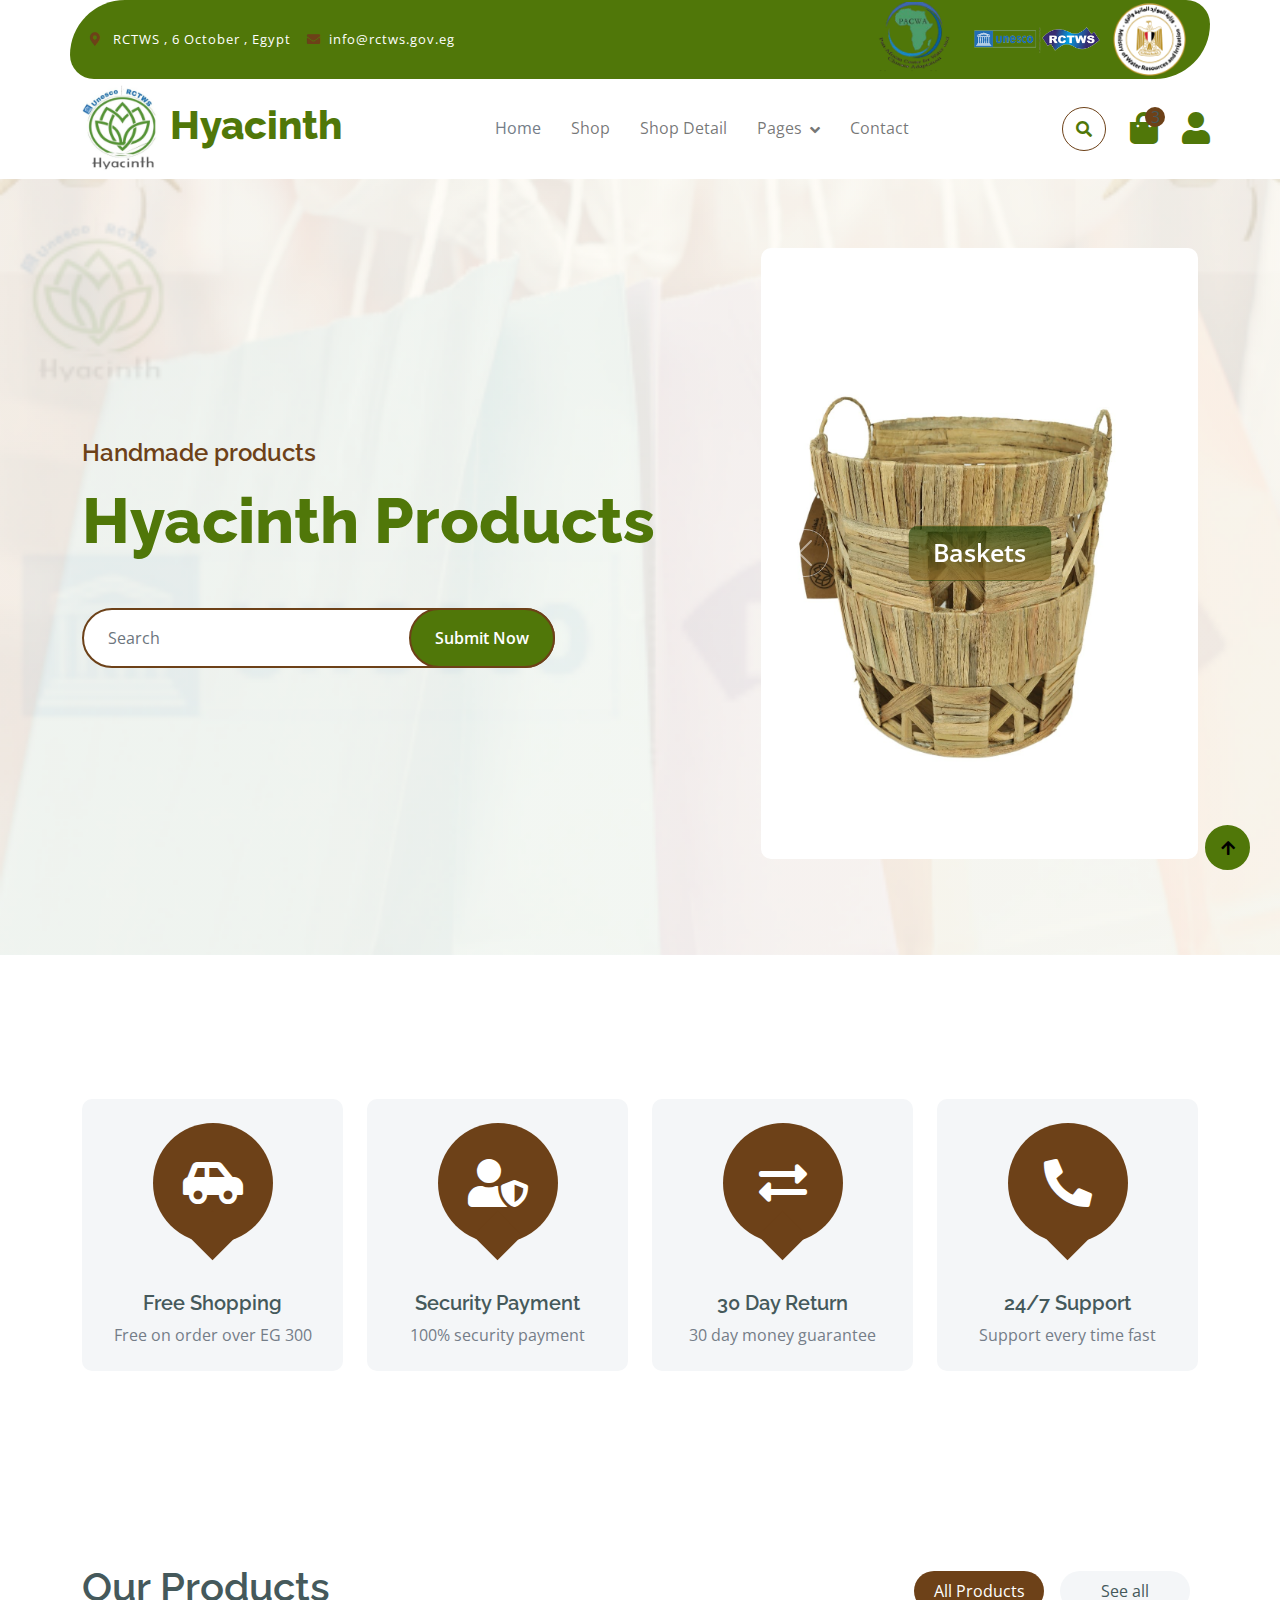
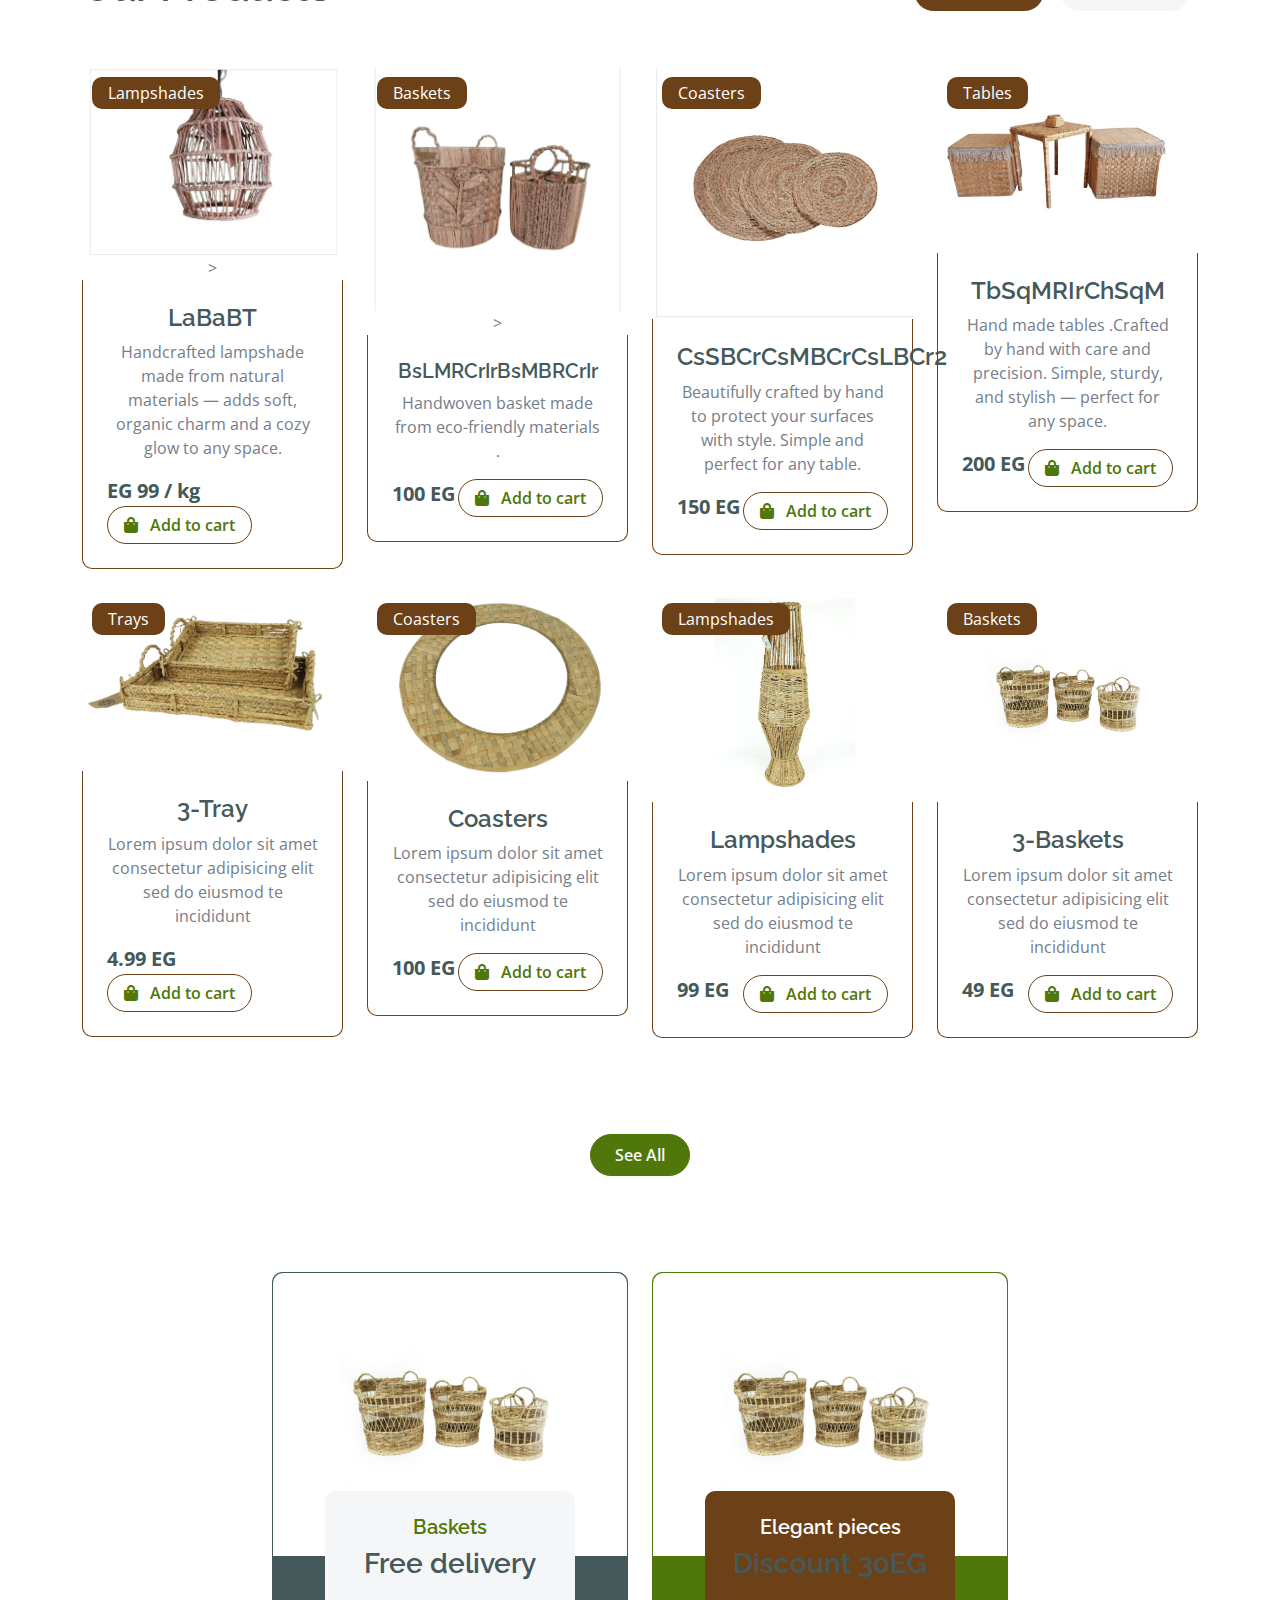
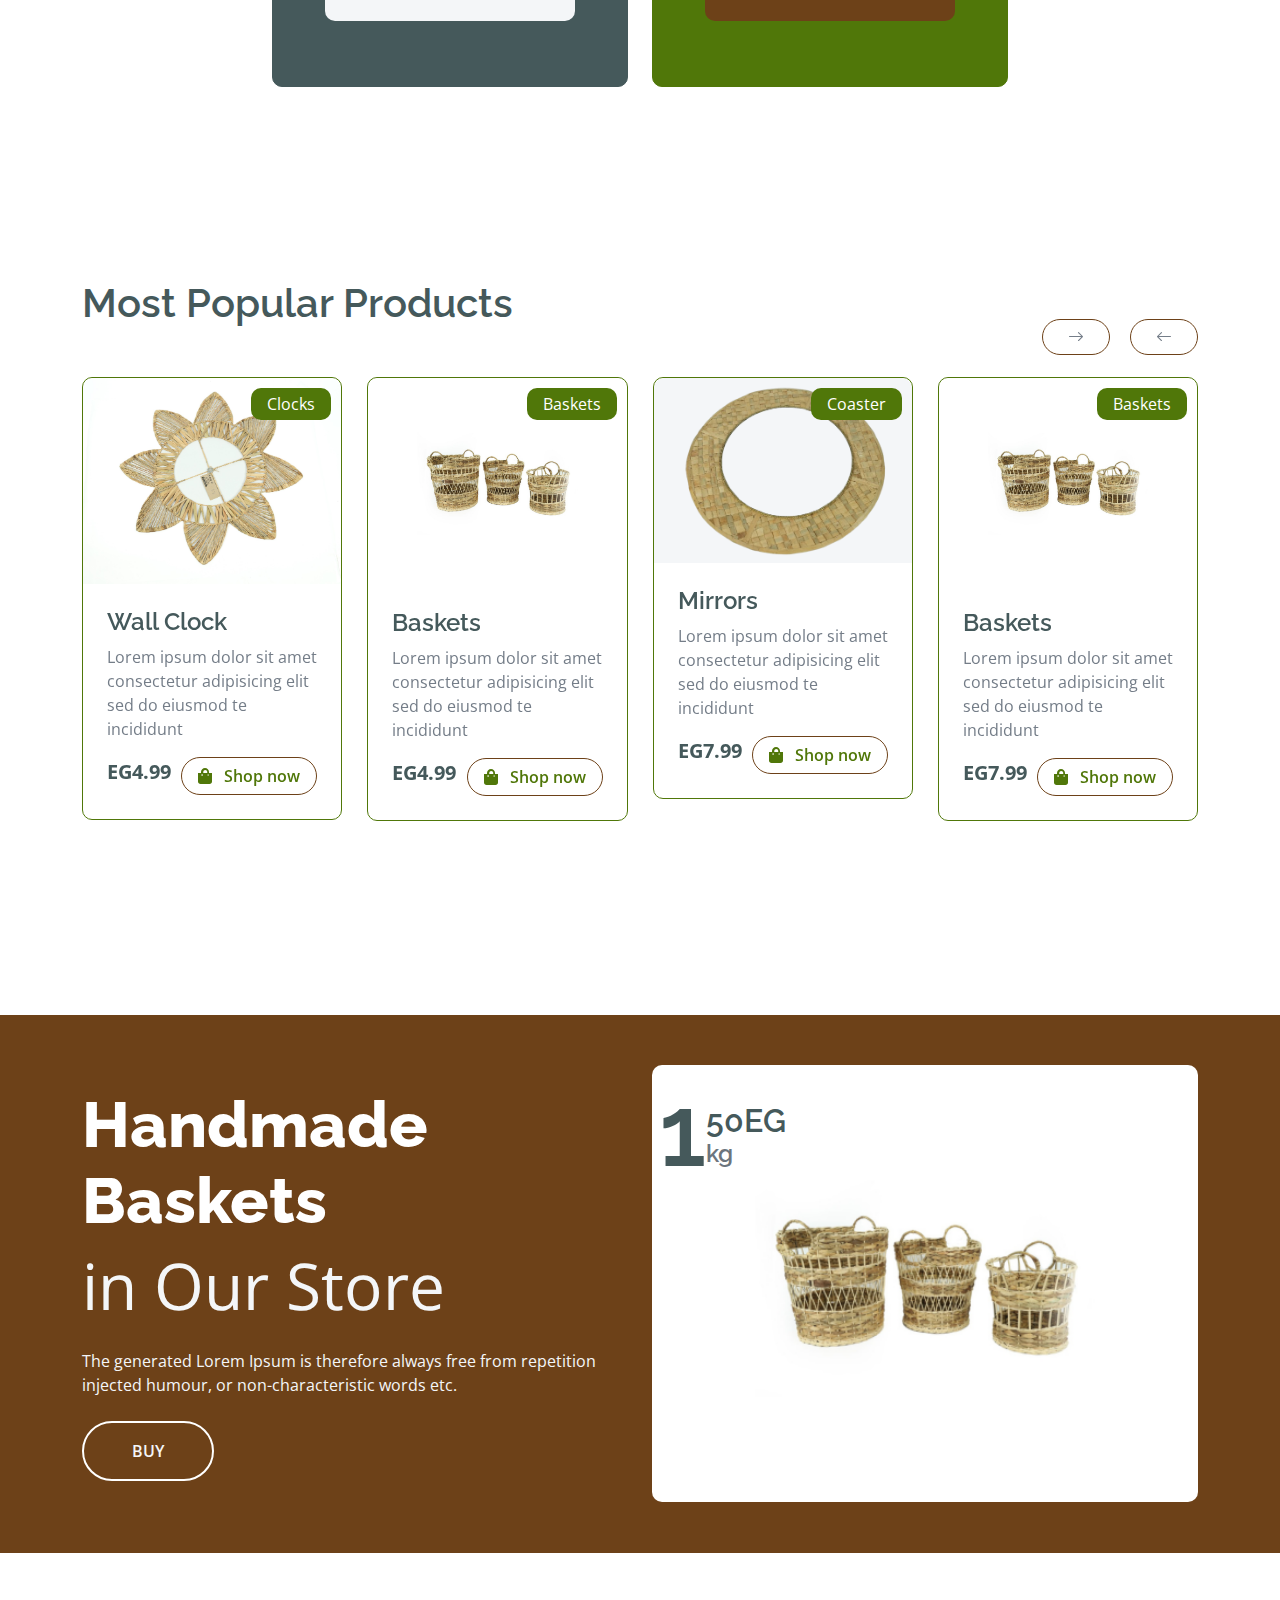
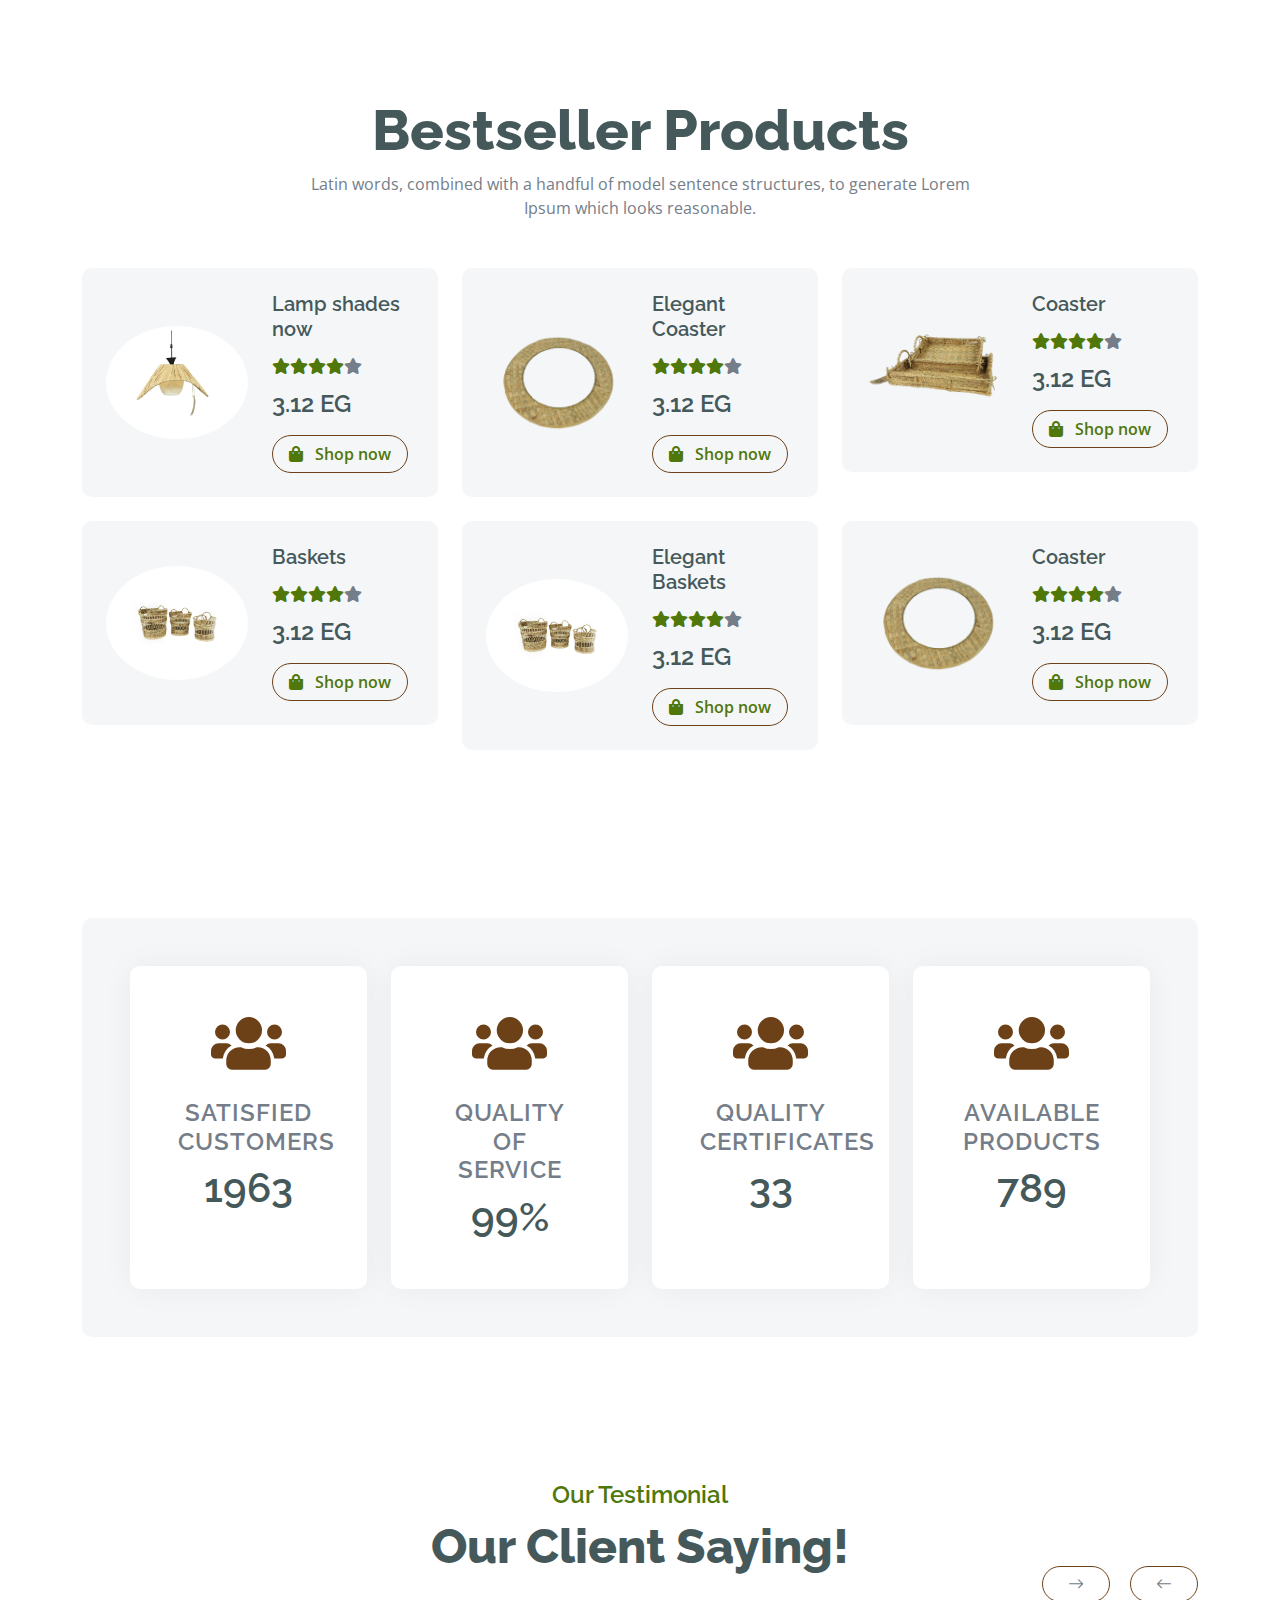
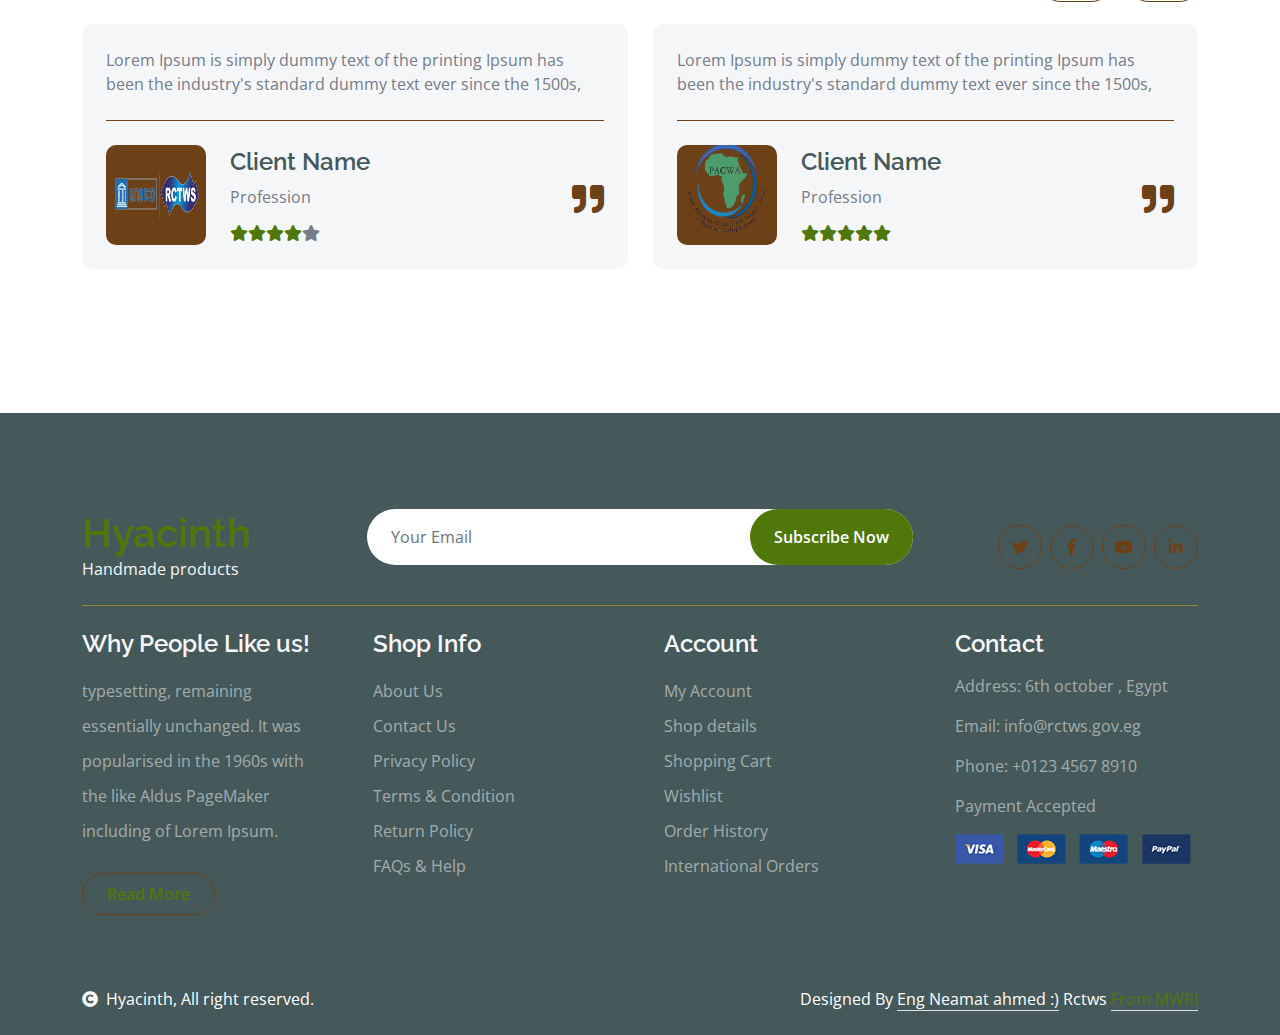
<file: index.html>
<!DOCTYPE html>
<html lang="en">

    <head>
        <meta charset="utf-8">
        <title>Hyacinth  - hand made products</title>
        <meta content="width=device-width, initial-scale=1.0" name="viewport">
        <meta content="" name="keywords">
        <meta content="" name="description">

        <!-- Google Web Fonts -->
        <link rel="preconnect" href="https://fonts.googleapis.com">
        <link rel="preconnect" href="https://fonts.gstatic.com" crossorigin>
        <link href="https://fonts.googleapis.com/css2?family=Open+Sans:wght@400;600&family=Raleway:wght@600;800&display=swap" rel="stylesheet"> 

        <!-- Icon Font Stylesheet -->
        <link rel="stylesheet" href="https://use.fontawesome.com/releases/v5.15.4/css/all.css"/>
        <link href="https://cdn.jsdelivr.net/npm/bootstrap-icons@1.4.1/font/bootstrap-icons.css" rel="stylesheet">

        <!-- Libraries Stylesheet -->
        <link href="lib/lightbox/css/lightbox.min.css" rel="stylesheet">
        <link href="lib/owlcarousel/assets/owl.carousel.min.css" rel="stylesheet">


        <!-- Customized Bootstrap Stylesheet -->
        <link href="css/bootstrap.min.css" rel="stylesheet">

        <!-- Template Stylesheet -->
        <link href="css/style.css" rel="stylesheet">
    </head>

    <body>

        <!-- Spinner Start -->
        <div id="spinner" class="show w-100 vh-100 bg-white position-fixed translate-middle top-50 start-50  d-flex align-items-center justify-content-center">
            <div class="spinner-grow text-primary" role="status"></div>
        </div>
        <!-- Spinner End -->


        <!-- Navbar start -->
        <div class="container-fluid fixed-top">
            <div class="container topbar bg-primary d-none d-lg-block">
                <div class="d-flex justify-content-between">
                    <div class="top-info ps-2">
                        <small class="me-3"><i class="fas fa-map-marker-alt me-2 text-secondary"></i> <a href="#" class="text-white">RCTWS , 6 October , Egypt</a></small>
                        <small class="me-3"><i class="fas fa-envelope me-2 text-secondary"></i><a href="#" class="text-white">info@rctws.gov.eg</a></small>
                    </div>
                    <div class="top-link pe-2">
                       <img src="./img/paacwa-removebg-preview.png" width="90px">
                        <img src="./img/rc.png" width="150px">

                       <img src="./img/logo4.png" width="80px">
 
                        
                    </div>
                </div>
            </div>
            <div class="container px-0">
                <nav class="navbar navbar-light bg-white navbar-expand-xl">
                                        <img src="./img/hya.jpeg" style="height: 100px; width: 100px;">

                    <a href="index.html" class="navbar-brand"><h1 class="text-primary display-6">Hyacinth</h1></a>
                    <button class="navbar-toggler py-2 px-3" type="button" data-bs-toggle="collapse" data-bs-target="#navbarCollapse">
                        <span class="fa fa-bars text-primary"></span>
                    </button>
                    <div class="collapse navbar-collapse bg-white" id="navbarCollapse">
                        <div class="navbar-nav mx-auto">
                            <a href="index.html" class="nav-item nav-link active">Home</a>
                            <a href="all-products.html" class="nav-item nav-link">Shop</a>
                            <a href="all-products.html" class="nav-item nav-link">Shop Detail</a>
                            <div class="nav-item dropdown">
                                <a href="#" class="nav-link dropdown-toggle" data-bs-toggle="dropdown">Pages</a>
                                <div class="dropdown-menu m-0 bg-secondary rounded-0">
                                    <a href="all-products.html" class="dropdown-item">All products</a>
                                    <!--<a href="cart.html" class="dropdown-item">Cart</a>
                                    <a href="chackout.html" class="dropdown-item">Chackout</a>
                                    <a href="testimonial.html" class="dropdown-item">Testimonial</a> -->
                                </div> 
                            </div> 
                            <a href="contact.html" class="nav-item nav-link">Contact</a>
                        </div>
                        <div class="d-flex m-3 me-0">
                            <button class="btn-search btn border border-secondary btn-md-square rounded-circle bg-white me-4" data-bs-toggle="modal" data-bs-target="#searchModal"><i class="fas fa-search text-primary"></i></button>
                            <a href="#" class="position-relative me-4 my-auto">
                                <i class="fa fa-shopping-bag fa-2x"></i>
                                <span class="position-absolute bg-secondary rounded-circle d-flex align-items-center justify-content-center text-dark px-1" style="top: -5px; left: 15px; height: 20px; min-width: 20px;">3</span>
                            </a>
                            <a href="https://forms.gle/xGgBKrQKAGeYq6rEA" class="my-auto">
                                <i class="fas fa-user fa-2x"></i>
                            </a>
                        </div>
                    </div>
                </nav>
            </div>
        </div>
        <!-- Navbar End -->


        <!-- Modal Search Start -->
        <div class="modal fade" id="searchModal" tabindex="-1" aria-labelledby="exampleModalLabel" aria-hidden="true">
            <div class="modal-dialog modal-fullscreen">
                <div class="modal-content rounded-0">
                    <div class="modal-header">
                        <h5 class="modal-title" id="exampleModalLabel">Search by keyword</h5>
                        <button type="button" class="btn-close" data-bs-dismiss="modal" aria-label="Close"></button>
                    </div>
                    <div class="modal-body d-flex align-items-center">
                        <div class="input-group w-75 mx-auto d-flex">
                            <input type="search" class="form-control p-3" placeholder="keywords" aria-describedby="search-icon-1">
                            <span id="search-icon-1" class="input-group-text p-3"><i class="fa fa-search"></i></span>
                        </div>
                    </div>
                </div>
            </div>
        </div>
        <!-- Modal Search End -->


        <!-- Hero Start -->
        <div class="container-fluid py-5 mb-5 hero-header">
            <div class="container py-5">
                <div class="row g-5 align-items-center">
                    <div class="col-md-12 col-lg-7">
                        <h4 class="mb-3 text-secondary">Handmade products</h4>
                        <h1 class="mb-5 display-3 text-primary">Hyacinth Products</h1>
                        <div class="position-relative mx-auto">
                            <input class="form-control border-2 border-secondary w-75 py-3 px-4 rounded-pill" type="number" placeholder="Search">
                            <button type="submit" class="btn btn-primary border-2 border-secondary py-3 px-4 position-absolute rounded-pill text-white h-100" style="top: 0; right: 25%;">Submit Now</button>
                        </div>
                    </div>
                    <div class="col-md-12 col-lg-5">
                        <div id="carouselId" class="carousel slide position-relative" data-bs-ride="carousel">
                            <div class="carousel-inner" role="listbox">
                                <div class="carousel-item active rounded">
                                    <img src="img/hero-img-1.jpeg" class="img-fluid w-100 h-70 bg-secondary rounded" alt="First slide">
                                    <a href="#" class="btn px-4 py-2 text-white rounded">Baskets</a>
                                </div>
                                <div class="carousel-item rounded">
                                    <img src="img/bag.jpeg" class="img-fluid w-100 h-100 rounded" alt="Second slide">
                                    <a href="#" class="btn px-4 py-2 text-white rounded">Bags</a>
                                </div>
                            </div>
                            <button class="carousel-control-prev" type="button" data-bs-target="#carouselId" data-bs-slide="prev">
                                <span class="carousel-control-prev-icon" aria-hidden="true"></span>
                                <span class="visually-hidden">Previous</span>
                            </button>
                            <button class="carousel-control-next" type="button" data-bs-target="#carouselId" data-bs-slide="next">
                                <span class="carousel-control-next-icon" aria-hidden="true"></span>
                                <span class="visually-hidden">Next</span>
                            </button>
                        </div>
                    </div>
                </div>
            </div>
        </div>
        <!-- Hero End -->


        <!-- Featurs Section Start -->
        <div class="container-fluid featurs py-5">
            <div class="container py-5">
                <div class="row g-4">
                    <div class="col-md-6 col-lg-3">
                        <div class="featurs-item text-center rounded bg-light p-4">
                            <div class="featurs-icon btn-square rounded-circle bg-secondary mb-5 mx-auto">
                                <i class="fas fa-car-side fa-3x text-white"></i>
                            </div>
                            <div class="featurs-content text-center">
                                <h5>Free Shopping</h5>
                                <p class="mb-0">Free on order over  EG 300</p>
                            </div>
                        </div>
                    </div>
                    <div class="col-md-6 col-lg-3">
                        <div class="featurs-item text-center rounded bg-light p-4">
                            <div class="featurs-icon btn-square rounded-circle bg-secondary mb-5 mx-auto">
                                <i class="fas fa-user-shield fa-3x text-white"></i>
                            </div>
                            <div class="featurs-content text-center">
                                <h5>Security Payment</h5>
                                <p class="mb-0">100% security payment</p>
                            </div>
                        </div>
                    </div>
                    <div class="col-md-6 col-lg-3">
                        <div class="featurs-item text-center rounded bg-light p-4">
                            <div class="featurs-icon btn-square rounded-circle bg-secondary mb-5 mx-auto">
                                <i class="fas fa-exchange-alt fa-3x text-white"></i>
                            </div>
                            <div class="featurs-content text-center">
                                <h5>30 Day Return</h5>
                                <p class="mb-0">30 day money guarantee</p>
                            </div>
                        </div>
                    </div>
                    <div class="col-md-6 col-lg-3">
                        <div class="featurs-item text-center rounded bg-light p-4">
                            <div class="featurs-icon btn-square rounded-circle bg-secondary mb-5 mx-auto">
                                <i class="fa fa-phone-alt fa-3x text-white"></i>
                            </div>
                            <div class="featurs-content text-center">
                                <h5>24/7 Support</h5>
                                <p class="mb-0">Support every time fast</p>
                            </div>
                        </div>
                    </div>
                </div>
            </div>
        </div>
        <!-- Featurs Section End -->


        <!-- Fruits Shop Start-->
        <div class="container-fluid fruite py-5">
            <div class="container py-5">
                <div class="tab-class text-center">
                    <div class="row g-4">
                        <div class="col-lg-4 text-start">
                            <h1>Our Products</h1>
                        </div>
                        <div class="col-lg-8 text-end">
                            <ul class="nav nav-pills d-inline-flex text-center mb-5">
                                <li class="nav-item">
                                    <a class="d-flex m-2 py-2 bg-light rounded-pill active" data-bs-toggle="pill" href="#tab-1">
                                        <span class="text-dark" style="width: 130px;">All Products</span>
                                    </a>
                                </li>
                                <li class="nav-item">
                                    <a class="d-flex py-2 m-2 bg-light rounded-pill"href="all-products.html">
                                        <span class="text-dark" style="width: 130px;">See all</span>
                                    </a>
                                </li>
                               <!-- <li class="nav-item">
                                    <a class="d-flex m-2 py-2 bg-light rounded-pill" data-bs-toggle="pill" href="#tab-1">
                                        <span class="text-dark" style="width: 130px;">Bags</span>
                                    </a>
                                </li>
                                <li class="nav-item">
                                    <a class="d-flex m-2 py-2 bg-light rounded-pill" data-bs-toggle="pill" href="#tab-1">
                                        <span class="text-dark" style="width: 130px;">Coasters</span>
                                    </a>
                                </li>
                                <li class="nav-item">
                                    
                                </li>-->
                            </ul>
                        </div>
                    </div>
                <div class="tab-content">
                        <div id="tab-1" class="tab-pane fade show p-0 active">
                            <div class="row g-4">
                                <div class="col-lg-12">
                                    <div class="row g-4">
                                        <div class="col-md-6 col-lg-4 col-xl-3">
                                            <div class="rounded position-relative fruite-item clickable" data-page="products.html" data-img="tLaBaBT.jpg">
                                                <div class="fruite-img">
                                                    <img src="img/LaBaBT.jpg" class="img-fluid w-100 rounded-top clickable" alt="" id="lamps" data-page="product.html"   data-img="LaBaBT.jpg">
>
                                                </div>
                                                <div class="text-white bg-secondary px-3 py-1 rounded position-absolute" style="top: 10px; left: 10px;">Lampshades</div>
                                                <div class="p-4 border border-secondary border-top-0 rounded-bottom">
                                                    <h4>LaBaBT</h4>
                                                    <p>Handcrafted lampshade made from natural materials — adds soft, organic charm and a cozy glow to any space.</p>

                                                    <div class="d-flex justify-content-between flex-lg-wrap">
                                                        <p class="text-dark fs-5 fw-bold mb-0">EG 99 / kg</p>
                                                        <a href="#" class="btn border border-secondary rounded-pill px-3 text-primary"><i class="fa fa-shopping-bag me-2 text-primary"></i> Add to cart</a>
                                                    </div>
                                                </div>
                                            </div>
                                        </div>
                                        <div class="col-md-6 col-lg-4 col-xl-3">
                                            <div class="rounded position-relative  fruite-item clickable" data-page="products.html" data-img="BsLMRCrIrBsMBRCrIr.jpg">
                                                <div class="fruite-img">
                                                    <img src="img/BsLMRCrIrBsMBRCrIr.jpg" class="img-fluid w-100 rounded-top clickable" alt="" data-page="product.html"   data-img="BsLMRCrIrBsMBRCrIr.jpg">
>
                                                </div>
                                                <div class="text-white bg-secondary px-3 py-1 rounded position-absolute" style="top: 10px; left: 10px;">Baskets</div>
                                                <div class="p-4 border border-secondary border-top-0 rounded-bottom">
                                                    <h5>BsLMRCrIrBsMBRCrIr</h4>
                                                    <p>Handwoven basket made from eco-friendly materials .</p>
                                                    <div class="d-flex justify-content-between flex-lg-wrap">
                                                        <p class="text-dark fs-5 fw-bold mb-0">100 EG </p>
                                                        <a href="#" class="btn border border-secondary rounded-pill px-3 text-primary"><i class="fa fa-shopping-bag me-2 text-primary"></i> Add to cart</a>
                                                    </div>
                                                </div>
                                            </div>
                                        </div>
                                        <div class="col-md-6 col-lg-4 col-xl-3">
                                            <div class="rounded position-relative fruite-item clickable" data-page="products.html" data-img="CsSBCrCsMBCrCsLBCr2.jpg">
                                                <div class="fruite-img">
                                                    <img src="img/CsSBCrCsMBCrCsLBCr2.jpg" class="img-fluid w-100 rounded-top clickable" alt="" data-page="product.html"   data-img="CsSBCrCsMBCrCsLBCr2.jpg">
                                                </div>
                                                <div class="text-white bg-secondary px-3 py-1 rounded position-absolute" style="top: 10px; left: 10px;">Coasters</div>
                                                <div class="p-4 border border-secondary border-top-0 rounded-bottom">
                                                    <h4>CsSBCrCsMBCrCsLBCr2</h4>
                                                    <p>Beautifully crafted by hand to protect your surfaces with style. Simple and perfect for any table.</p>
                                                    <div class="d-flex justify-content-between flex-lg-wrap">
                                                        <p class="text-dark fs-5 fw-bold mb-0">150 EG </p>
                                                        <a href="#" class="btn border border-secondary rounded-pill px-3 text-primary"><i class="fa fa-shopping-bag me-2 text-primary"></i> Add to cart</a>
                                                    </div>
                                                </div>
                                            </div>
                                        </div>
                                        <div class="col-md-6 col-lg-4 col-xl-3">
                                            <div class="rounded position-relative fruite-item clickable" data-page="products.html" data-img="TbSqMRIrChSqM.jpg">
                                                <div class="fruite-img">
                                                    <img src="img/TbSqMRIrChSqM.jpg" class="img-fluid w-100 rounded-top clickable" alt=""data-page="product.html" data-img="TbSqMRIrChSqM.jpg">
                                                </div>
                                                <div class="text-white bg-secondary px-3 py-1 rounded position-absolute" style="top: 10px; left: 10px;">Tables</div>
                                                <div class="p-4 border border-secondary border-top-0 rounded-bottom">
                                                    <h4>TbSqMRIrChSqM</h4>
                                                    <p>Hand made tables .Crafted by hand with care and precision. 
                                                        Simple, sturdy, and stylish —
                                                         perfect for any space.</p>
                                                    <div class="d-flex justify-content-between flex-lg-wrap">
                                                        <p class="text-dark fs-5 fw-bold mb-0">200 EG</p>
                                                        <a href="#" class="btn border border-secondary rounded-pill px-3 text-primary"><i class="fa fa-shopping-bag me-2 text-primary"></i> Add to cart</a>
                                                    </div>
                                                </div>
                                            </div>
                                        </div>
                                        <div class="col-md-6 col-lg-4 col-xl-3">
  <div class="rounded position-relative fruite-item clickable" data-page="products.html" data-img="t1.png">
    <div class="fruite-img">
      <img src="img/t1.png" class="img-fluid w-100 rounded-top" alt="3-Tray">
    </div>
    <div class="text-white bg-secondary px-3 py-1 rounded position-absolute" style="top: 10px; left: 10px;">Trays</div>
    <div class="p-4 border border-secondary border-top-0 rounded-bottom">
      <h4>3-Tray</h4>
      <p>Lorem ipsum dolor sit amet consectetur adipisicing elit sed do eiusmod te incididunt</p>
      <div class="d-flex justify-content-between flex-lg-wrap">
        <p class="text-dark fs-5 fw-bold mb-0">4.99 EG </p>
        <a href="cart.html" class="btn border border-secondary rounded-pill px-3 text-primary">
          <i class="fa fa-shopping-bag me-2 text-primary"></i> Add to cart
        </a>
      </div>
    </div>
  </div>
</div>

                                        <div class="col-md-6 col-lg-4 col-xl-3">
                                            <div class="rounded position-relative fruite-item clickable" data-page="products.html" data-img="c1.png">
                                                <div class="fruite-img">
                                                    <img src="img/c1.png" class="img-fluid w-100 rounded-top" alt="">
                                                </div>
                                                <div class="text-white bg-secondary px-3 py-1 rounded position-absolute" style="top: 10px; left: 10px;">Coasters</div>
                                                <div class="p-4 border border-secondary border-top-0 rounded-bottom">
                                                    <h4>Coasters</h4>
                                                    <p>Lorem ipsum dolor sit amet consectetur adipisicing elit sed do eiusmod te incididunt</p>
                                                    <div class="d-flex justify-content-between flex-lg-wrap">
                                                        <p class="text-dark fs-5 fw-bold mb-0">100 EG</p>
                                                        <a href="#" class="btn border border-secondary rounded-pill px-3 text-primary"><i class="fa fa-shopping-bag me-2 text-primary"></i> Add to cart</a>
                                                    </div>
                                                </div>
                                            </div>
                                        </div>
                                        <div class="col-md-6 col-lg-4 col-xl-3">
                                            <div class="rounded position-relative fruite-item clickable" data-page="products.html" data-img="l4.png">
                                                <div class="fruite-img">
                                                    <img src="img/l4.png" class="img-fluid w-100 rounded-top" alt="">
                                                </div>
                                                <div class="text-white bg-secondary px-3 py-1 rounded position-absolute" style="top: 10px; left: 10px;">Lampshades</div>
                                                <div class="p-4 border border-secondary border-top-0 rounded-bottom">
                                                    <h4>Lampshades</h4>
                                                    <p>Lorem ipsum dolor sit amet consectetur adipisicing elit sed do eiusmod te incididunt</p>
                                                    <div class="d-flex justify-content-between flex-lg-wrap">
                                                        <p class="text-dark fs-5 fw-bold mb-0">99 EG</p>
                                                        <a href="#" class="btn border border-secondary rounded-pill px-3 text-primary"><i class="fa fa-shopping-bag me-2 text-primary"></i> Add to cart</a>
                                                    </div>
                                                </div>
                                            </div>
                                        </div>
                                        <div class="col-md-6 col-lg-4 col-xl-3">
                                            <div class="rounded position-relative fruite-item clickable" data-page="products.html" data-img="b1.png">
                                                <div class="fruite-img">
                                                    <img src="img/b1.png" class="img-fluid w-100 rounded-top" alt="">
                                                </div>
                                                <div class="text-white bg-secondary px-3 py-1 rounded position-absolute" style="top: 10px; left: 10px;">Baskets</div>
                                                <div class="p-4 border border-secondary border-top-0 rounded-bottom">
                                                    <h4>3-Baskets</h4>
                                                    <p>Lorem ipsum dolor sit amet consectetur adipisicing elit sed do eiusmod te incididunt</p>
                                                    <div class="d-flex justify-content-between flex-lg-wrap">
                                                        <p class="text-dark fs-5 fw-bold mb-0">49 EG</p>
                                                        <a href="#" class="btn border border-secondary rounded-pill px-3 text-primary"><i class="fa fa-shopping-bag me-2 text-primary"></i> Add to cart</a>
                                                    </div>
                                                </div>
                                            </div>
                                        </div>
                                    </div>
                                </div>
                            </div>
                        </div>
                        <div id="tab-2" class="tab-pane fade show p-0">
                            <div class="row g-4">
                                <div class="col-lg-12">
                                    <div class="row g-4">
                                        <div class="col-md-6 col-lg-4 col-xl-3">
                                            <div class="rounded position-relative fruite-item">
                                                <div class="fruite-img">
                                                    <img src="img/fruite-item-5.jpg" class="img-fluid w-100 rounded-top" alt="">
                                                </div>
                                                <div class="text-white bg-secondary px-3 py-1 rounded position-absolute" style="top: 10px; left: 10px;">Fruits</div>
                                                <div class="p-4 border border-secondary border-top-0 rounded-bottom">
                                                    <h4>Grapes</h4>
                                                    <p>Lorem ipsum dolor sit amet consectetur adipisicing elit sed do eiusmod te incididunt</p>
                                                    <div class="d-flex justify-content-between flex-lg-wrap">
                                                        <p class="text-dark fs-5 fw-bold mb-0">600 EG</p>
                                                        <a href="#" class="btn border border-secondary rounded-pill px-3 text-primary"><i class="fa fa-shopping-bag me-2 text-primary"></i> Add to cart</a>
                                                    </div>
                                                </div>
                                            </div>
                                        </div>
                                        <div class="col-md-6 col-lg-4 col-xl-3">
                                            <div class="rounded position-relative fruite-item">
                                                <div class="fruite-img">
                                                    <img src="img/fruite-item-2.jpg" class="img-fluid w-100 rounded-top" alt="">
                                                </div>
                                                <div class="text-white bg-secondary px-3 py-1 rounded position-absolute" style="top: 10px; left: 10px;">Fruits</div>
                                                <div class="p-4 border border-secondary border-top-0 rounded-bottom">
                                                    <h4>Raspberries</h4>
                                                    <p>Lorem ipsum dolor sit amet consectetur adipisicing elit sed do eiusmod te incididunt</p>
                                                    <div class="d-flex justify-content-between flex-lg-wrap">
                                                        <p class="text-dark fs-5 fw-bold mb-0">500 EG</p>
                                                        <a href="#" class="btn border border-secondary rounded-pill px-3 text-primary"><i class="fa fa-shopping-bag me-2 text-primary"></i> Add to cart</a>
                                                    </div>
                                                </div>
                                            </div>
                                        </div>
                                    </div>
                                </div>
                            </div>
                        </div>
                        <div id="tab-3" class="tab-pane fade show p-0">
                            <div class="row g-4">
                                <div class="col-lg-12">
                                    <div class="row g-4">
                                        <div class="col-md-6 col-lg-4 col-xl-3">
                                            <div class="rounded position-relative fruite-item">
                                                <div class="fruite-img">
                                                    <img src="img/fruite-item-1.jpg" class="img-fluid w-100 rounded-top" alt="">
                                                </div>
                                                <div class="text-white bg-secondary px-3 py-1 rounded position-absolute" style="top: 10px; left: 10px;">Fruits</div>
                                                <div class="p-4 border border-secondary border-top-0 rounded-bottom">
                                                    <h4>Oranges</h4>
                                                    <p>Lorem ipsum dolor sit amet consectetur adipisicing elit sed do eiusmod te incididunt</p>
                                                    <div class="d-flex justify-content-between flex-lg-wrap">
                                                        <p class="text-dark fs-5 fw-bold mb-0">400 EG</p>
                                                        <a href="#" class="btn border border-secondary rounded-pill px-3 text-primary"><i class="fa fa-shopping-bag me-2 text-primary"></i> Add to cart</a>
                                                    </div>
                                                </div>
                                            </div>
                                        </div>
                                        <div class="col-md-6 col-lg-4 col-xl-3">
                                            <div class="rounded position-relative fruite-item">
                                                <div class="fruite-img">
                                                    <img src="img/fruite-item-6.jpg" class="img-fluid w-100 rounded-top" alt="">
                                                </div>
                                                <div class="text-white bg-secondary px-3 py-1 rounded position-absolute" style="top: 10px; left: 10px;">Fruits</div>
                                                <div class="p-4 border border-secondary border-top-0 rounded-bottom">
                                                    <h4>Apple</h4>
                                                    <p>Lorem ipsum dolor sit amet consectetur adipisicing elit sed do eiusmod te incididunt</p>
                                                    <div class="d-flex justify-content-between flex-lg-wrap">
                                                        <p class="text-dark fs-5 fw-bold mb-0">400 EG</p>
                                                        <a href="#" class="btn border border-secondary rounded-pill px-3 text-primary"><i class="fa fa-shopping-bag me-2 text-primary"></i> Add to cart</a>
                                                    </div>
                                                </div>
                                            </div>
                                        </div>
                                    </div>
                                </div>
                            </div>
                        </div>
                        <div id="tab-4" class="tab-pane fade show p-0">
                            <div class="row g-4">
                                <div class="col-lg-12">
                                    <div class="row g-4">
                                        <div class="col-md-6 col-lg-4 col-xl-3">
                                            <div class="rounded position-relative fruite-item">
                                                <div class="fruite-img">
                                                    <img src="img/fruite-item-5.jpg" class="img-fluid w-100 rounded-top" alt="">
                                                </div>
                                                <div class="text-white bg-secondary px-3 py-1 rounded position-absolute" style="top: 10px; left: 10px;">Fruits</div>
                                                <div class="p-4 border border-secondary border-top-0 rounded-bottom">
                                                    <h4>Grapes</h4>
                                                    <p>Lorem ipsum dolor sit amet consectetur adipisicing elit sed do eiusmod te incididunt</p>
                                                    <div class="d-flex justify-content-between flex-lg-wrap">
                                                        <p class="text-dark fs-5 fw-bold mb-0">400 EG</p>
                                                        <a href="#" class="btn border border-secondary rounded-pill px-3 text-primary"><i class="fa fa-shopping-bag me-2 text-primary"></i> Add to cart</a>
                                                    </div>
                                                </div>
                                            </div>
                                        </div>
                                        <div class="col-md-6 col-lg-4 col-xl-3">
                                            <div class="rounded position-relative fruite-item">
                                                <div class="fruite-img">
                                                    <img src="img/fruite-item-4.jpg" class="img-fluid w-100 rounded-top" alt="">
                                                </div>
                                                <div class="text-white bg-secondary px-3 py-1 rounded position-absolute" style="top: 10px; left: 10px;">Fruits</div>
                                                <div class="p-4 border border-secondary border-top-0 rounded-bottom">
                                                    <h4>Apricots</h4>
                                                    <p>Lorem ipsum dolor sit amet consectetur adipisicing elit sed do eiusmod te incididunt</p>
                                                    <div class="d-flex justify-content-between flex-lg-wrap">
                                                        <p class="text-dark fs-5 fw-bold mb-0">400 EG</p>
                                                        <a href="#" class="btn border border-secondary rounded-pill px-3 text-primary"><i class="fa fa-shopping-bag me-2 text-primary"></i> Add to cart</a>
                                                    </div>
                                                </div>
                                            </div>
                                        </div>
                                    </div>
                                </div>
                            </div>
                        </div>
                        <div id="tab-5" class="tab-pane fade show p-0">
                            <div class="row g-4">
                                <div class="col-lg-12">
                                    <div class="row g-4">
                                        <div class="col-md-6 col-lg-4 col-xl-3">
                                            <div class="rounded position-relative fruite-item">
                                                <div class="fruite-img">
                                                    <img src="img/fruite-item-3.jpg" class="img-fluid w-100 rounded-top" alt="">
                                                </div>
                                                <div class="text-white bg-secondary px-3 py-1 rounded position-absolute" style="top: 10px; left: 10px;">Fruits</div>
                                                <div class="p-4 border border-secondary border-top-0 rounded-bottom">
                                                    <h4>s</h4>
                                                    <p>Lorem ipsum dolor sit amet consectetur adipisicing elit sed do eiusmod te incididunt</p>
                                                    <div class="d-flex justify-content-between flex-lg-wrap">
                                                        <p class="text-dark fs-5 fw-bold mb-0">400 EG</p>
                                                        <a href="#" class="btn border border-secondary rounded-pill px-3 text-primary"><i class="fa fa-shopping-bag me-2 text-primary"></i> Add to cart</a>
                                                    </div>
                                                </div>
                                            </div>
                                        </div>
                                        <div class="col-md-6 col-lg-4 col-xl-3">
                                            <div class="rounded position-relative fruite-item">
                                                <div class="fruite-img">
                                                    <img src="img/fruite-item-2.jpg" class="img-fluid w-100 rounded-top" alt="">
                                                </div>
                                                <div class="text-white bg-secondary px-3 py-1 rounded position-absolute" style="top: 10px; left: 10px;">Fruits</div>
                                                <div class="p-4 border border-secondary border-top-0 rounded-bottom">
                                                    <h4>Raspberries</h4>
                                                    <p>Lorem ipsum dolor sit amet consectetur adipisicing elit sed do eiusmod te incididunt</p>
                                                    <div class="d-flex justify-content-between flex-lg-wrap">
                                                        <p class="text-dark fs-5 fw-bold mb-0">200 EG</p>
                                                        <a href="#" class="btn border border-secondary rounded-pill px-3 text-primary"><i class="fa fa-shopping-bag me-2 text-primary"></i> Add to cart</a>
                                                    </div>
                                                </div>
                                            </div>
                                        </div>
                                        <div class="col-md-6 col-lg-4 col-xl-3">
                                            <div class="rounded position-relative fruite-item">
                                                <div class="fruite-img">
                                                    <img src="img/fruite-item-1.jpg" class="img-fluid w-100 rounded-top" alt="">
                                                </div>
                                                <div class="text-white bg-secondary px-3 py-1 rounded position-absolute" style="top: 10px; left: 10px;">Fruits</div>
                                                <div class="p-4 border border-secondary border-top-0 rounded-bottom">
                                                    <h4>Oranges</h4>
                                                    <p>Lorem ipsum dolor sit amet consectetur adipisicing elit sed do eiusmod te incididunt</p>
                                                    <div class="d-flex justify-content-between flex-lg-wrap">
                                                        <p class="text-dark fs-5 fw-bold mb-0">500 EG</p>
                                                        <a href="#" class="btn border border-secondary rounded-pill px-3 text-primary"><i class="fa fa-shopping-bag me-2 text-primary"></i> Add to cart</a>
                                                    </div>
                                                </div>
                                            </div>
                                        </div>
                                    </div>
                                </div>
                            </div>
                        </div>
                    </div>

            
                </div>      
            </div>
        </div>
        <!-- Fruits Shop End-->

   <div class="text-center">
  <a href="all-products.html" class="btn btn-primary rounded-pill px-4 py-2 text-light">See All</a>
   </div>


        <!-- Featurs Start -->
        <div class="container-fluid service py-5">
            <div class="container py-5">
                <div class="row g-4 justify-content-center">
                    
                    <div class="col-md-6 col-lg-4">
                        <a href="#">
                            <div class="service-item bg-dark rounded border border-dark">
                                <img src="img/b1.png" class="img-fluid rounded-top w-100" alt="">
                                <div class="px-4 rounded-bottom">
                                    <div class="service-content bg-light text-center p-4 rounded">
                                        <h5 class="text-primary">Baskets</h5>
                                        <h3 class="mb-0">Free delivery</h3>
                                    </div>
                                </div>
                            </div>
                        </a>
                    </div>
                    <div class="col-md-6 col-lg-4">
                        <a href="#">
                            <div class="service-item bg-primary rounded border border-primary">
                                <img src="img/b1.png" class="img-fluid rounded-top w-100" alt="">
                                <div class="px-4 rounded-bottom">
                                    <div class="service-content bg-secondary text-center p-4 rounded">
                                        <h5 class="text-white">Elegant pieces</h5>
                                        <h3 class="mb-0">Discount 30EG</h3>
                                    </div>
                                </div>
                            </div>
                        </a>
                    </div>
                </div>
            </div>
        </div>
        <!-- Featurs End -->


        <!-- Vesitable Shop Start-->
        <div class="container-fluid vesitable py-5">
            <div class="container py-5">
                <h1 class="mb-0">Most Popular Products</h1>
                <div class="owl-carousel vegetable-carousel justify-content-center">
                    <div class="border border-primary rounded position-relative vesitable-item">
                        <div class="vesitable-img">
                            <img src="img/w1.jpeg" class="img-fluid w-100 rounded-top" alt="">
                        </div>
                        <div class="text-white bg-primary px-3 py-1 rounded position-absolute" style="top: 10px; right: 10px;">Clocks</div>
                        <div class="p-4 rounded-bottom">
                            <h4>Wall Clock</h4>
                            <p>Lorem ipsum dolor sit amet consectetur adipisicing elit sed do eiusmod te incididunt</p>
                            <div class="d-flex justify-content-between flex-lg-wrap">
                                <p class="text-dark fs-5 fw-bold mb-0">EG4.99  </p>
                                <a href="#" class="btn border border-secondary rounded-pill px-3 text-primary"><i class="fa fa-shopping-bag me-2 text-primary"></i> Shop now</a>
                            </div>
                        </div>
                    </div>
                    <div class="border border-primary rounded position-relative vesitable-item">
                        <div class="vesitable-img">
                            <img src="img/b1.png" class="img-fluid w-100 rounded-top" alt="">
                        </div>
                        <div class="text-white bg-primary px-3 py-1 rounded position-absolute" style="top: 10px; right: 10px;">Baskets</div>
                        <div class="p-4 rounded-bottom">
                            <h4>Baskets</h4>
                            <p>Lorem ipsum dolor sit amet consectetur adipisicing elit sed do eiusmod te incididunt</p>
                            <div class="d-flex justify-content-between flex-lg-wrap">
                                <p class="text-dark fs-5 fw-bold mb-0">EG4.99  </p>
                                <a href="#" class="btn border border-secondary rounded-pill px-3 text-primary"><i class="fa fa-shopping-bag me-2 text-primary"></i> Shop now</a>
                            </div>
                        </div>
                    </div>
                    <div class="border border-primary rounded position-relative vesitable-item">
                        <div class="vesitable-img">
                            <img src="img/c1.png" class="img-fluid w-100 rounded-top bg-light" alt="">
                        </div>
                        <div class="text-white bg-primary px-3 py-1 rounded position-absolute" style="top: 10px; right: 10px;">Coaster</div>
                        <div class="p-4 rounded-bottom">
                            <h4>Mirrors</h4>
                            <p>Lorem ipsum dolor sit amet consectetur adipisicing elit sed do eiusmod te incididunt</p>
                            <div class="d-flex justify-content-between flex-lg-wrap">
                                <p class="text-dark fs-5 fw-bold mb-0">EG7.99  </p>
                                <a href="#" class="btn border border-secondary rounded-pill px-3 text-primary"><i class="fa fa-shopping-bag me-2 text-primary"></i> Shop now</a>
                            </div>
                        </div>
                    </div>
                    <div class="border border-primary rounded position-relative vesitable-item">
                        <div class="vesitable-img">
                            <img src="img/b1.png" class="img-fluid w-100 rounded-top" alt="">
                        </div>
                        <div class="text-white bg-primary px-3 py-1 rounded position-absolute" style="top: 10px; right: 10px;">Baskets</div>
                        <div class="p-4 rounded-bottom">
                            <h4>Baskets</h4>
                            <p>Lorem ipsum dolor sit amet consectetur adipisicing elit sed do eiusmod te incididunt</p>
                            <div class="d-flex justify-content-between flex-lg-wrap">
                                <p class="text-dark fs-5 fw-bold mb-0">EG7.99  </p>
                                <a href="#" class="btn border border-secondary rounded-pill px-3 text-primary"><i class="fa fa-shopping-bag me-2 text-primary"></i> Shop now</a>
                            </div>
                        </div>
                    </div>
                    <div class="border border-primary rounded position-relative vesitable-item">
                        <div class="vesitable-img">
                            <img src="img/c1.png" class="img-fluid w-100 rounded-top" alt="">
                        </div>
                        <div class="text-white bg-primary px-3 py-1 rounded position-absolute" style="top: 10px; right: 10px;">Coaster</div>
                        <div class="p-4 rounded-bottom">
                            <h4>Coaster</h4>
                            <p>Lorem ipsum dolor sit amet consectetur adipisicing elit sed do eiusmod te incididunt</p>
                            <div class="d-flex justify-content-between flex-lg-wrap">
                                <p class="text-dark fs-5 fw-bold mb-0">EG7.99  </p>
                                <a href="#" class="btn border border-secondary rounded-pill px-3 text-primary"><i class="fa fa-shopping-bag me-2 text-primary"></i> Shop now</a>
                            </div>
                        </div>
                    </div>
                    <div class="border border-primary rounded position-relative vesitable-item">
                        <div class="vesitable-img">
                            <img src="img/b1.png" class="img-fluid w-100 rounded-top" alt="">
                        </div>
                        <div class="text-white bg-primary px-3 py-1 rounded position-absolute" style="top: 10px; right: 10px;">Lampshades</div>
                        <div class="p-4 rounded-bottom">
                            <h4>Parsely</h4>
                            <p>Lorem ipsum dolor sit amet consectetur adipisicing elit sed do eiusmod te incididunt</p>
                            <div class="d-flex justify-content-between flex-lg-wrap">
                                <p class="text-dark fs-5 fw-bold mb-0">EG7.99  </p>
                                <a href="#" class="btn border border-secondary rounded-pill px-3 text-primary"><i class="fa fa-shopping-bag me-2 text-primary"></i> Shop now</a>
                            </div>
                        </div>
                    </div>
                    <div class="border border-primary rounded position-relative vesitable-item">
                        <div class="vesitable-img">
                            <img src="img/b1.png" class="img-fluid w-100 rounded-top" alt="">
                        </div>
                        <div class="text-white bg-primary px-3 py-1 rounded position-absolute" style="top: 10px; right: 10px;">Vegetable</div>
                        <div class="p-4 rounded-bottom">
                            <h4>Potatoes</h4>
                            <p>Lorem ipsum dolor sit amet consectetur adipisicing elit sed do eiusmod te incididunt</p>
                            <div class="d-flex justify-content-between flex-lg-wrap">
                                <p class="text-dark fs-5 fw-bold mb-0">EG7.99  </p>
                                <a href="#" class="btn border border-secondary rounded-pill px-3 text-primary"><i class="fa fa-shopping-bag me-2 text-primary"></i> Shop now</a>
                            </div>
                        </div>
                    </div>
                    <div class="border border-primary rounded position-relative vesitable-item">
                        <div class="vesitable-img">
                            <img src="img/c1.png" class="img-fluid w-100 rounded-top" alt="">
                        </div>
                        <div class="text-white bg-primary px-3 py-1 rounded position-absolute" style="top: 10px; right: 10px;">Vegetable</div>
                        <div class="p-4 rounded-bottom">
                            <h4>dd</h4>
                            <p>Lorem ipsum dolor sit amet consectetur adipisicing elit sed do eiusmod te incididunt</p>
                            <div class="d-flex justify-content-between flex-lg-wrap">
                                <p class="text-dark fs-5 fw-bold mb-0">EG7.99  </p>
                                <a href="#" class="btn border border-secondary rounded-pill px-3 text-primary"><i class="fa fa-shopping-bag me-2 text-primary"></i> Shop now</a>
                            </div>
                        </div>
                    </div>
                </div>
            </div>
        </div>
        <!-- Vesitable Shop End -->


        <!-- Banner Section Start-->
        <div class="container-fluid banner bg-secondary my-5">
            <div class="container py-5">
                <div class="row g-4 align-items-center">
                    <div class="col-lg-6">
                        <div class="py-4">
                            <h1 class="display-3 text-white">Handmade Baskets</h1>
                            <p class="fw-normal display-3 text-light mb-4">in Our Store</p>
                            <p class="mb-4 text-light">The generated Lorem Ipsum is therefore always free from repetition injected humour, or non-characteristic words etc.</p>
                            <a href="#" class="banner-btn btn border-2 border-white rounded-pill text-light py-3 px-5">BUY</a>
                        </div>
                    </div>
                    <div class="col-lg-6">
                        <div class="position-relative">
                            <img src="img/b1.png" class="img-fluid w-100 rounded" alt="">
                            <div class="d-flex align-items-center justify-content-center bg-white rounded-circle position-absolute" style="width: 140px; height: 140px; top: 0; left: 0;">
                                <h1 style="font-size: 100px;">1</h1>
                                <div class="d-flex flex-column">
                                    <span class="h2 mb-0">50EG</span>
                                    <span class="h4 text-muted mb-0">kg</span>
                                </div>
                            </div>
                        </div>
                    </div>
                </div>
            </div>
        </div>
        <!-- Banner Section End -->


        <!-- Bestsaler Product Start -->
        <div class="container-fluid py-5">
            <div class="container py-5">
                <div class="text-center mx-auto mb-5" style="max-width: 700px;">
                    <h1 class="display-4">Bestseller Products</h1>
                    <p>Latin words, combined with a handful of model sentence structures, to generate Lorem Ipsum which looks reasonable.</p>
                </div>
                <div class="row g-4">
                    <div class="col-lg-6 col-xl-4">
                        <div class="p-4 rounded bg-light">
                            <div class="row align-items-center">
                                <div class="col-6">
                                    <img src="img/l1.png" class="img-fluid rounded-circle w-100" alt="">
                                </div>
                                <div class="col-6">
                                    <a href="#" class="h5">Lamp shades now</a>
                                    <div class="d-flex my-3">
                                        <i class="fas fa-star text-primary"></i>
                                        <i class="fas fa-star text-primary"></i>
                                        <i class="fas fa-star text-primary"></i>
                                        <i class="fas fa-star text-primary"></i>
                                        <i class="fas fa-star"></i>
                                    </div>
                                    <h4 class="mb-3">3.12 EG</h4>
                                    <a href="#" class="btn border border-secondary rounded-pill px-3 text-primary"><i class="fa fa-shopping-bag me-2 text-primary"></i> Shop now</a>
                                </div>
                            </div>
                        </div>
                    </div>
                    <div class="col-lg-6 col-xl-4">
                        <div class="p-4 rounded bg-light">
                            <div class="row align-items-center">
                                <div class="col-6">
                                    <img src="img/c1.png" class="img-fluid rounded-circle w-100" alt="">
                                </div>
                                <div class="col-6">
                                    <a href="#" class="h5">Elegant Coaster</a>
                                    <div class="d-flex my-3">
                                        <i class="fas fa-star text-primary"></i>
                                        <i class="fas fa-star text-primary"></i>
                                        <i class="fas fa-star text-primary"></i>
                                        <i class="fas fa-star text-primary"></i>
                                        <i class="fas fa-star"></i>
                                    </div>
                                    <h4 class="mb-3">3.12 EG</h4>
                                    <a href="#" class="btn border border-secondary rounded-pill px-3 text-primary"><i class="fa fa-shopping-bag me-2 text-primary"></i> Shop now</a>
                                </div>
                            </div>
                        </div>
                    </div>
                    <div class="col-lg-6 col-xl-4">
                        <div class="p-4 rounded bg-light">
                            <div class="row align-items-center">
                                <div class="col-6">
                                    <img src="img/t1.png" class="img-fluid rounded-circle w-100" alt="">
                                </div>
                                <div class="col-6">
                                    <a href="#" class="h5">Coaster</a>
                                    <div class="d-flex my-3">
                                        <i class="fas fa-star text-primary"></i>
                                        <i class="fas fa-star text-primary"></i>
                                        <i class="fas fa-star text-primary"></i>
                                        <i class="fas fa-star text-primary"></i>
                                        <i class="fas fa-star"></i>
                                    </div>
                                    <h4 class="mb-3">3.12 EG</h4>
                                    <a href="#" class="btn border border-secondary rounded-pill px-3 text-primary"><i class="fa fa-shopping-bag me-2 text-primary"></i> Shop now</a>
                                </div>
                            </div>
                        </div>
                    </div>
                    <div class="col-lg-6 col-xl-4">
                        <div class="p-4 rounded bg-light">
                            <div class="row align-items-center">
                                <div class="col-6">
                                    <img src="img/b1.png" class="img-fluid rounded-circle w-100" alt="">
                                </div>
                                <div class="col-6">
                                    <a href="#" class="h5">Baskets</a>
                                    <div class="d-flex my-3">
                                        <i class="fas fa-star text-primary"></i>
                                        <i class="fas fa-star text-primary"></i>
                                        <i class="fas fa-star text-primary"></i>
                                        <i class="fas fa-star text-primary"></i>
                                        <i class="fas fa-star"></i>
                                    </div>
                                    <h4 class="mb-3">3.12 EG</h4>
                                    <a href="#" class="btn border border-secondary rounded-pill px-3 text-primary"><i class="fa fa-shopping-bag me-2 text-primary"></i> Shop now</a>
                                </div>
                            </div>
                        </div>
                    </div>
                    <div class="col-lg-6 col-xl-4">
                        <div class="p-4 rounded bg-light">
                            <div class="row align-items-center">
                                <div class="col-6">
                                    <img src="img/b1.png" class="img-fluid rounded-circle w-100" alt="">
                                </div>
                                <div class="col-6">
                                    <a href="#" class="h5">Elegant Baskets</a>
                                    <div class="d-flex my-3">
                                        <i class="fas fa-star text-primary"></i>
                                        <i class="fas fa-star text-primary"></i>
                                        <i class="fas fa-star text-primary"></i>
                                        <i class="fas fa-star text-primary"></i>
                                        <i class="fas fa-star"></i>
                                    </div>
                                    <h4 class="mb-3">3.12 EG</h4>
                                    <a href="#" class="btn border border-secondary rounded-pill px-3 text-primary"><i class="fa fa-shopping-bag me-2 text-primary"></i> Shop now</a>
                                </div>
                            </div>
                        </div>
                    </div>
                    <div class="col-lg-6 col-xl-4">
                        <div class="p-4 rounded bg-light">
                            <div class="row align-items-center">
                                <div class="col-6">
                                    <img src="img/c1.png" class="img-fluid rounded-circle w-100" alt="">
                                </div>
                                <div class="col-6">
                                    <a href="#" class="h5">Coaster</a>
                                    <div class="d-flex my-3">
                                        <i class="fas fa-star text-primary"></i>
                                        <i class="fas fa-star text-primary"></i>
                                        <i class="fas fa-star text-primary"></i>
                                        <i class="fas fa-star text-primary"></i>
                                        <i class="fas fa-star"></i>
                                    </div>
                                    <h4 class="mb-3">3.12 EG</h4>
                                    <a href="#" class="btn border border-secondary rounded-pill px-3 text-primary"><i class="fa fa-shopping-bag me-2 text-primary"></i> Shop now</a>
                                </div>
                            </div>
                        </div>
                    </div>
                    <div class="col-md-6 col-lg-6 col-xl-3">
                   
                    </div>
               
                </div>
            </div>
        </div>
        <!-- Bestsaler Product End -->


        <!-- Fact Start -->
        <div class="container-fluid py-5">
            <div class="container">
                <div class="bg-light p-5 rounded">
                    <div class="row g-4 justify-content-center">
                        <div class="col-md-6 col-lg-6 col-xl-3">
                            <div class="counter bg-white rounded p-5">
                                <i class="fa fa-users text-secondary"></i>
                                <h4>satisfied customers</h4>
                                <h1>1963</h1>
                            </div>
                        </div>
                        <div class="col-md-6 col-lg-6 col-xl-3">
                            <div class="counter bg-white rounded p-5">
                                <i class="fa fa-users text-secondary"></i>
                                <h4>quality of service</h4>
                                <h1>99%</h1>
                            </div>
                        </div>
                        <div class="col-md-6 col-lg-6 col-xl-3">
                            <div class="counter bg-white rounded p-5">
                                <i class="fa fa-users text-secondary"></i>
                                <h4>quality certificates</h4>
                                <h1>33</h1>
                            </div>
                        </div>
                        <div class="col-md-6 col-lg-6 col-xl-3">
                            <div class="counter bg-white rounded p-5">
                                <i class="fa fa-users text-secondary"></i>
                                <h4>Available Products</h4>
                                <h1>789</h1>
                            </div>
                        </div>
                    </div>
                </div>
            </div>
        </div>
        <!-- Fact Start -->


        <!-- Tastimonial Start -->
        <div class="container-fluid testimonial py-5">
            <div class="container py-5">
                <div class="testimonial-header text-center">
                    <h4 class="text-primary">Our Testimonial</h4>
                    <h1 class="display-5 mb-5 text-dark">Our Client Saying!</h1>
                </div>
                <div class="owl-carousel testimonial-carousel">
                    <div class="testimonial-item img-border-radius bg-light rounded p-4">
                        <div class="position-relative">
                            <i class="fa fa-quote-right fa-2x text-secondary position-absolute" style="bottom: 30px; right: 0;"></i>
                            <div class="mb-4 pb-4 border-bottom border-secondary">
                                <p class="mb-0">Lorem Ipsum is simply dummy text of the printing Ipsum has been the industry's standard dummy text ever since the 1500s,
                                </p>
                            </div>
                            <div class="d-flex align-items-center flex-nowrap">
                                <div class="bg-secondary rounded">
                                    <img src="img/rc.png" class="img-fluid rounded" style="width: 100px; height: 100px;" alt="">
                                </div>
                                <div class="ms-4 d-block">
                                    <h4 class="text-dark">Client Name</h4>
                                    <p class="m-0 pb-3">Profession</p>
                                    <div class="d-flex pe-5">
                                        <i class="fas fa-star text-primary"></i>
                                        <i class="fas fa-star text-primary"></i>
                                        <i class="fas fa-star text-primary"></i>
                                        <i class="fas fa-star text-primary"></i>
                                        <i class="fas fa-star"></i>
                                    </div>
                                </div>
                            </div>
                        </div>
                    </div>
                    <div class="testimonial-item img-border-radius bg-light rounded p-4">
                        <div class="position-relative">
                            <i class="fa fa-quote-right fa-2x text-secondary position-absolute" style="bottom: 30px; right: 0;"></i>
                            <div class="mb-4 pb-4 border-bottom border-secondary">
                                <p class="mb-0">Lorem Ipsum is simply dummy text of the printing Ipsum has been the industry's standard dummy text ever since the 1500s,
                                </p>
                            </div>
                            <div class="d-flex align-items-center flex-nowrap">
                                <div class="bg-secondary rounded">
                                    <img src="img/paacwa-removebg-preview.png" class="img-fluid rounded" style="width: 100px; height: 100px;" alt="">
                                </div>
                                <div class="ms-4 d-block">
                                    <h4 class="text-dark">Client Name</h4>
                                    <p class="m-0 pb-3">Profession</p>
                                    <div class="d-flex pe-5">
                                        <i class="fas fa-star text-primary"></i>
                                        <i class="fas fa-star text-primary"></i>
                                        <i class="fas fa-star text-primary"></i>
                                        <i class="fas fa-star text-primary"></i>
                                        <i class="fas fa-star text-primary"></i>
                                    </div>
                                </div>
                            </div>
                        </div>
                    </div>
                    <div class="testimonial-item img-border-radius bg-light rounded p-4">
                        <div class="position-relative">
                            <i class="fa fa-quote-right fa-2x text-secondary position-absolute" style="bottom: 30px; right: 0;"></i>
                            <div class="mb-4 pb-4 border-bottom border-secondary">
                                <p class="mb-0">Lorem Ipsum is simply dummy text of the printing Ipsum has been the industry's standard dummy text ever since the 1500s,
                                </p>
                            </div>
                            <div class="d-flex align-items-center flex-nowrap">
                                <div class="bg-secondary rounded">
                                    <img src="img/paacwa-removebg-preview.png" class="img-fluid rounded" style="width: 100px; height: 100px;" alt="">
                                </div>
                                <div class="ms-4 d-block">
                                    <h4 class="text-dark">Client Name</h4>
                                    <p class="m-0 pb-3">Profession</p>
                                    <div class="d-flex pe-5">
                                        <i class="fas fa-star text-primary"></i>
                                        <i class="fas fa-star text-primary"></i>
                                        <i class="fas fa-star text-primary"></i>
                                        <i class="fas fa-star text-primary"></i>
                                        <i class="fas fa-star text-primary"></i>
                                    </div>
                                </div>
                            </div>
                        </div>
                    </div>
                </div>
            </div>
        </div>
        <!-- Tastimonial End -->


        <!-- Footer Start -->
        <div class="container-fluid bg-dark text-white-50 footer pt-5 mt-5">
            <div class="container py-5">
                <div class="pb-4 mb-4" style="border-bottom: 1px solid rgba(226, 175, 24, 0.5) ;">
                    <div class="row g-4">
                        <div class="col-lg-3">
                            <a href="#">
                                <h1 class="text-primary mb-0">Hyacinth</h1>
                                <p class="text-light mb-0">Handmade products</p>
                            </a>
                        </div>
                        <div class="col-lg-6">
                            <div class="position-relative mx-auto">
                                <input class="form-control border-0 w-100 py-3 px-4 rounded-pill" type="number" placeholder="Your Email">
                                <button type="submit" class="btn btn-primary border-0 border-secondary py-3 px-4 position-absolute rounded-pill text-white" style="top: 0; right: 0;">Subscribe Now</button>
                            </div>
                        </div>
                        <div class="col-lg-3">
                            <div class="d-flex justify-content-end pt-3">
                                <a class="btn  btn-outline-secondary me-2 btn-md-square rounded-circle" href=""><i class="fab fa-twitter"></i></a>
                                <a class="btn btn-outline-secondary me-2 btn-md-square rounded-circle" href=""><i class="fab fa-facebook-f"></i></a>
                                <a class="btn btn-outline-secondary me-2 btn-md-square rounded-circle" href=""><i class="fab fa-youtube"></i></a>
                                <a class="btn btn-outline-secondary btn-md-square rounded-circle" href=""><i class="fab fa-linkedin-in"></i></a>
                            </div>
                        </div>
                    </div>
                </div>
                <div class="row g-5">
                    <div class="col-lg-3 col-md-6">
                        <div class="footer-item">
                            <h4 class="text-light mb-3">Why People Like us!</h4>
                            <p class="mb-4">typesetting, remaining essentially unchanged. It was 
                                popularised in the 1960s with the like Aldus PageMaker including of Lorem Ipsum.</p>
                            <a href="" class="btn border-secondary py-2 px-4 rounded-pill text-primary">Read More</a>
                        </div>
                    </div>
                    <div class="col-lg-3 col-md-6">
                        <div class="d-flex flex-column text-start footer-item">
                            <h4 class="text-light mb-3">Shop Info</h4>
                            <a class="btn-link" href="">About Us</a>
                            <a class="btn-link" href="">Contact Us</a>
                            <a class="btn-link" href="">Privacy Policy</a>
                            <a class="btn-link" href="">Terms & Condition</a>
                            <a class="btn-link" href="">Return Policy</a>
                            <a class="btn-link" href="">FAQs & Help</a>
                        </div>
                    </div>
                    <div class="col-lg-3 col-md-6">
                        <div class="d-flex flex-column text-start footer-item">
                            <h4 class="text-light mb-3">Account</h4>
                            <a class="btn-link" href="">My Account</a>
                            <a class="btn-link" href="">Shop details</a>
                            <a class="btn-link" href="">Shopping Cart</a>
                            <a class="btn-link" href="">Wishlist</a>
                            <a class="btn-link" href="">Order History</a>
                            <a class="btn-link" href="">International Orders</a>
                        </div>
                    </div>
                    <div class="col-lg-3 col-md-6">
                        <div class="footer-item">
                            <h4 class="text-light mb-3">Contact</h4>
                            <p>Address: 6th october , Egypt</p>
                            <p>Email: info@rctws.gov.eg</p>
                            <p>Phone: +0123 4567 8910</p>
                            <p>Payment Accepted</p>
                            <img src="img/payment.png" class="img-fluid" alt="">
                        </div>
                    </div>
                </div>
            </div>
        </div>
        <!-- Footer End -->

        <!-- Copyright Start -->
        <div class="container-fluid copyright bg-dark py-4">
            <div class="container">
                <div class="row">
                    <div class="col-md-6 text-center text-md-start mb-3 mb-md-0">
                        <span class="text-white"><a class="text-white"  href="#">
                            <i class="fas fa-copyright text-white me-2">
                                
                            </i>Hyacinth</a>, All right reserved.</span>
                    </div>
                    <div class="col-md-6 my-auto text-center text-md-end text-white">
                        Designed By <a class="border-bottom text-white" href="https://htmlcodex.com">Eng Neamat ahmed :)</a> Rctws <a class="border-bottom" href="https://rctws.gov.eg">From MWRI</a>
                    </div>
                </div>
            </div>
        </div>
        <!-- Copyright End -->



        <!-- Back to Top -->
        <a href="#" class="btn btn-primary border-3 border-primary rounded-circle back-to-top"><i class="fa fa-arrow-up"></i></a>   


<!--  سكربت الصور 


 <script>
    // جلب العنصر (الصورة)
    const img = document.getElementById("lamps");

    // عند الضغط على الصورة
    img.addEventListener("click", function() {
      window.location.href = "lampshade.html"; // الرابط الذي سيفتح
    });
  </script>
        -->
    
        
        <script>
    // جلب كل الصور التي لها class "clickable"
    const images = document.querySelectorAll(".clickable");

    images.forEach(img => {
      img.addEventListener("click", function() {
        // جلب الصفحة من الخاصية data-page
        let page = this.getAttribute("data-page");
        // فتح الصفحة
        window.location.href = page;
      });
    });
  </script>

<script>
  // عند الضغط على أي منتج
  document.querySelectorAll('.product').forEach(product => {
    product.addEventListener('click', () => {
      const page = product.dataset.page;
      const img = product.dataset.img;

      // نفتح صفحة المنتج ونمرر اسم الصورة
      window.location.href = `${page}?img=${img}`;
    });
  });
</script>
        
    <!-- JavaScript Libraries -->
    <script src="https://ajax.googleapis.com/ajax/libs/jquery/3.6.4/jquery.min.js"></script>
    <script src="https://cdn.jsdelivr.net/npm/bootstrap@5.0.0/dist/js/bootstrap.bundle.min.js"></script>
    <script src="lib/easing/easing.min.js"></script>
    <script src="lib/waypoints/waypoints.min.js"></script>
    <script src="lib/lightbox/js/lightbox.min.js"></script>
    <script src="lib/owlcarousel/owl.carousel.min.js"></script>

    <!-- Template Javascript -->
    <script src="js/main.js"></script>
    





<script>
  document.querySelectorAll('.clickable').forEach(img => {
    img.addEventListener('click', () => {
      const page = img.dataset.page;   // صفحة المنتجات
      const imgSrc = img.dataset.img;  // اسم الصورة
      window.location.href = `${page}?img=${imgSrc}`;
    });
  });
</script>


</body>

</html>
</file>
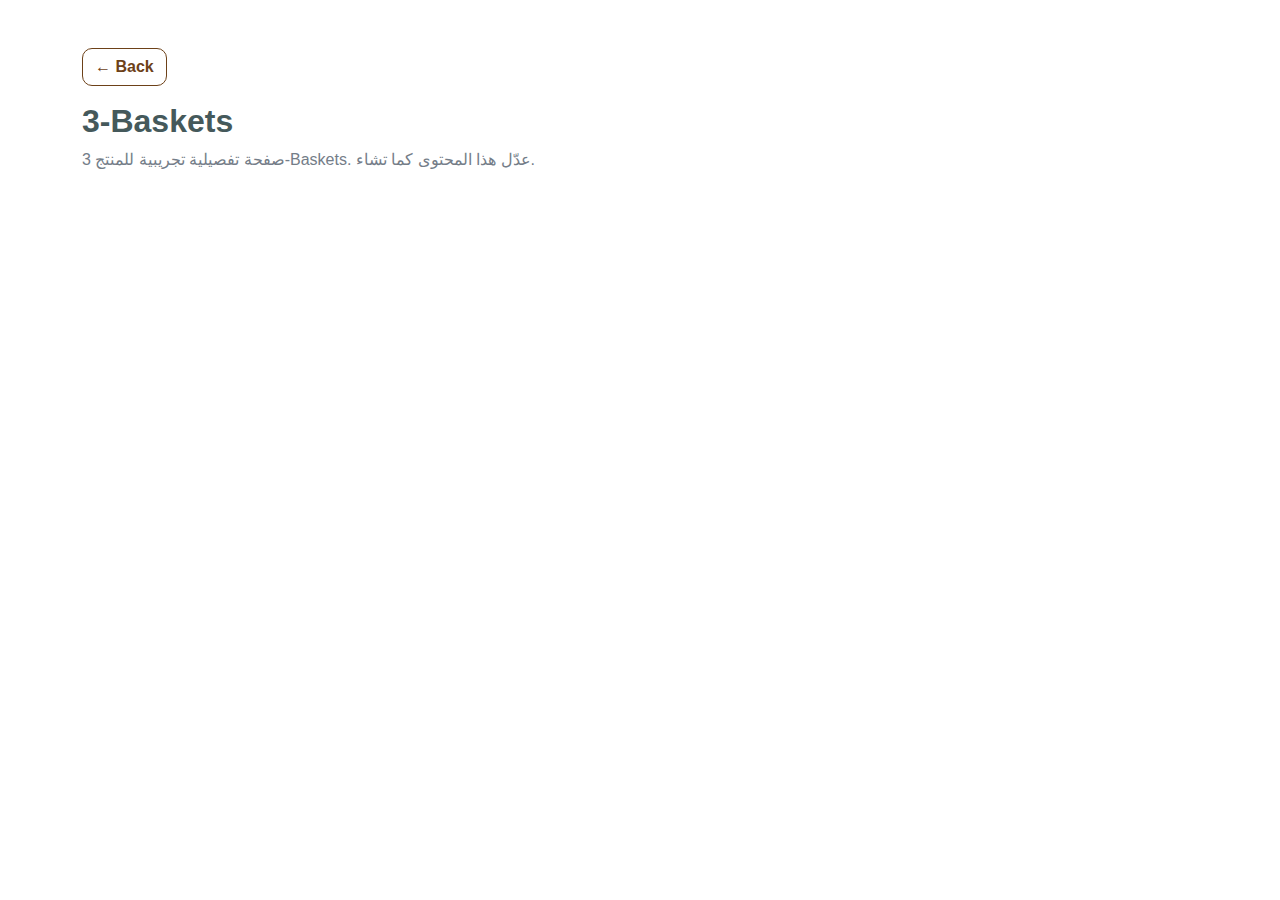
<file: 3-baskets.html>
<!DOCTYPE html>
<html lang="en">
<head>
  <meta charset="UTF-8">
  <title>3-Baskets - Details</title>
  <link href="css/bootstrap.min.css" rel="stylesheet">
  <link href="css/style.css" rel="stylesheet">
</head>
<body>
  <div class="container py-5">
    <a href="index.html" class="btn btn-outline-secondary mb-3">← Back</a>
    <h2>3-Baskets</h2>
    <p>صفحة تفصيلية تجريبية للمنتج 3-Baskets. عدّل هذا المحتوى كما تشاء.</p>
  </div>
</body>
</html>
</file>
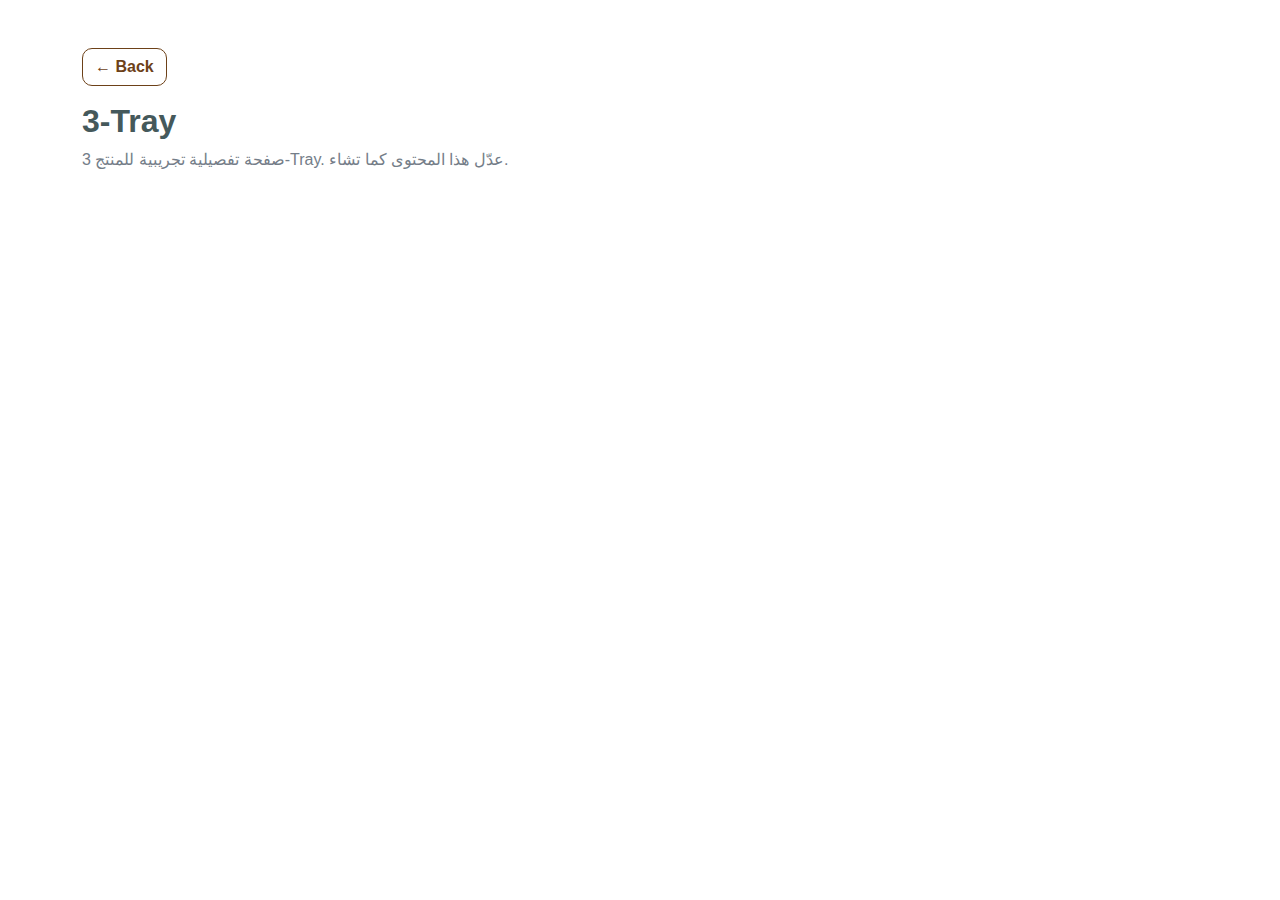
<file: 3-tray.html>
<!DOCTYPE html>
<html lang="en">
<head>
  <meta charset="UTF-8">
  <title>3-Tray - Details</title>
  <link href="css/bootstrap.min.css" rel="stylesheet">
  <link href="css/style.css" rel="stylesheet">
</head>
<body>
  <div class="container py-5">
    <a href="index.html" class="btn btn-outline-secondary mb-3">← Back</a>
    <h2>3-Tray</h2>
    <p>صفحة تفصيلية تجريبية للمنتج 3-Tray. عدّل هذا المحتوى كما تشاء.</p>
  </div>
</body>
</html>
</file>
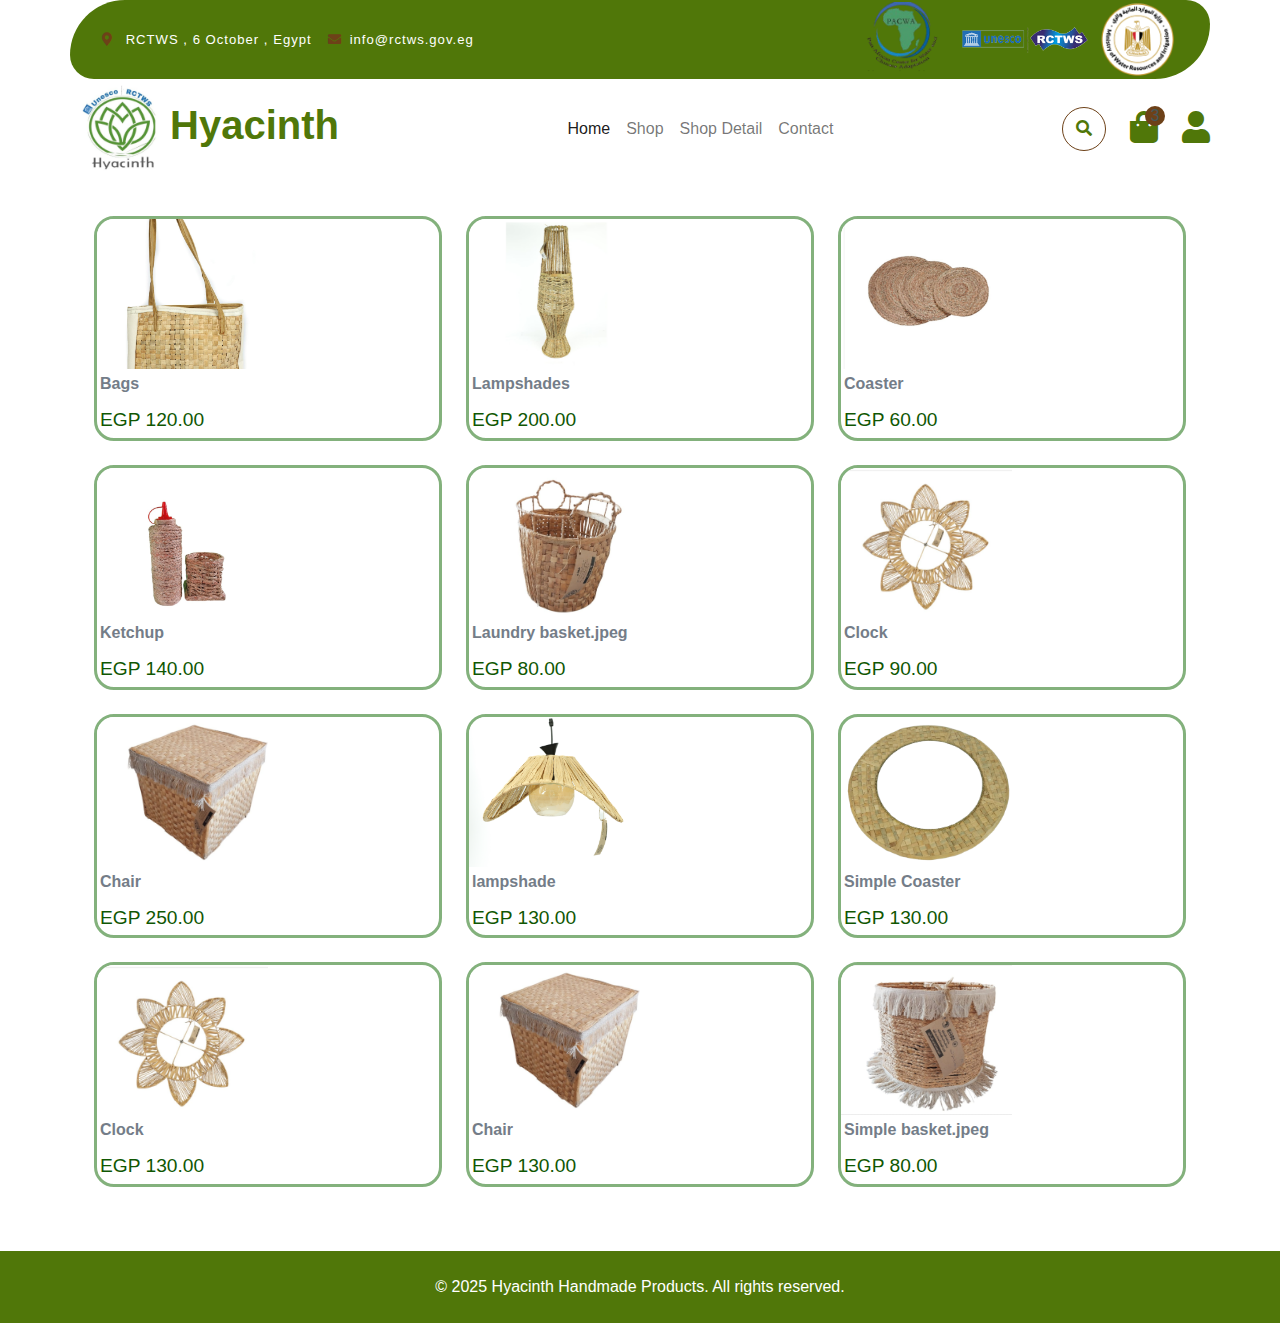
<file: all-products.html>
<!DOCTYPE html>
<html lang="en">
<head>
  <meta charset="UTF-8">
  <title>All Products - Hyacinth</title>
  <link href="https://cdn.jsdelivr.net/npm/bootstrap@5.3.0/dist/css/bootstrap.min.css" rel="stylesheet">
  <!-- Icon Font Stylesheet -->
        <link rel="stylesheet" href="https://use.fontawesome.com/releases/v5.15.4/css/all.css"/>
        <link href="https://cdn.jsdelivr.net/npm/bootstrap-icons@1.4.1/font/bootstrap-icons.css" rel="stylesheet">
        <link href="css/style.css" rel="stylesheet">
       <!-- Libraries Stylesheet -->
        <link href="lib/lightbox/css/lightbox.min.css" rel="stylesheet">
        <link href="lib/owlcarousel/assets/owl.carousel.min.css" rel="stylesheet">


        <!-- Customized Bootstrap Stylesheet -->
        <link href="css/bootstrap.min.css" rel="stylesheet">
  <style>
    .product-card {
      border: 3px solid #83b17c;
      border-radius:20px;
      overflow: hidden;
      transition: transform 0.3s ease, box-shadow 0.3s ease;
      cursor: pointer;
    }
    .product-card:hover {
      transform: translateY(-5px);
      box-shadow: 0 10px 20px rgba(0,0,0,0.15);
    }
    .product-card img {
      width: 50%;
      height: 150px;
      object-fit: cover;
    }
    .product-card-body {
      padding: 3px;
    }
    .product-title {
      font-weight: 600;
      margin-bottom: 10px;
    }
    .product-price {
      color: #105703;
      font-size: 1.2rem;
      font-weight: 500;
    }
    .btn-back {
      margin-bottom: 30px;
    }
    .green{
      background-color: #105703;
    }
    /* Zoom styles */
    .product-image-zoom-wrapper {
      overflow: hidden;
      position: relative;
      max-height: 450px;
      border: 1px solid #ddd;
      border-radius: 6px;
      cursor: zoom-in;
      margin-bottom: 30px;
    }
    #mainProductImage {
      width: 100%;
      max-height: 450px;
      object-fit: contain;
      transition: transform 0.3s ease;
      will-change: transform;
      transform-origin: top left;
    }
  </style>
</head>
<body>

<!-- Navbar -->




   <!-- Navbar start -->
        <div class="container-fluid fixed-top">
            <div class="container topbar bg-primary d-none d-lg-block">
                <div class="d-flex justify-content-between">
                    <div class="top-info ps-2">
                        <small class="me-3"><i class="fas fa-map-marker-alt me-2 text-secondary"></i> <a href="#" class="text-white">RCTWS , 6 October , Egypt</a></small>
                        <small class="me-3"><i class="fas fa-envelope me-2 text-secondary"></i><a href="#" class="text-white">info@rctws.gov.eg</a></small>
                    </div>
                    <div class="top-link pe-2">
                       <img src="./img/paacwa-removebg-preview.png" width="90px">
                        <img src="./img/rc.png" width="150px">

                       <img src="./img/logo4.png" width="80px">
 
                        
                    </div>
                </div>
            </div>
            <div class="container px-0">
                <nav class="navbar navbar-light bg-white navbar-expand-xl">
                                        <img src="./img/hya.jpeg" style="height: 100px; width: 100px;">

                    <a href="index.html" class="navbar-brand"><h1 class="text-primary display-6">Hyacinth</h1></a>
                    <button class="navbar-toggler py-2 px-3" type="button" data-bs-toggle="collapse" data-bs-target="#navbarCollapse">
                        <span class="fa fa-bars text-primary"></span>
                    </button>
                    <div class="collapse navbar-collapse bg-white" id="navbarCollapse">
                        <div class="navbar-nav mx-auto">
                            <a href="index.html" class="nav-item nav-link active">Home</a>
                            <a href="all-products.html" class="nav-item nav-link">Shop</a>
                            <a href="all-products.html" class="nav-item nav-link">Shop Detail</a>
                           <!-- <div class="nav-item dropdown">
                                <a href="#" class="nav-link dropdown-toggle" data-bs-toggle="dropdown">Pages</a>
                                <div class="dropdown-menu m-0 bg-secondary rounded-0">
                                    <a href="cart.html" class="dropdown-item">Cart</a>
                                    <a href="chackout.html" class="dropdown-item">Chackout</a>
                                    <a href="testimonial.html" class="dropdown-item">Testimonial</a>
                                    <a href="404.html" class="dropdown-item">404 Page</a>
                                </div> 
                            </div>-->
                            <a href="contact.html" class="nav-item nav-link">Contact</a>
                        </div>
                        <div class="d-flex m-3 me-0">
                            <button class="btn-search btn border border-secondary btn-md-square rounded-circle bg-white me-4" data-bs-toggle="modal" data-bs-target="#searchModal"><i class="fas fa-search text-primary"></i></button>
                            <a href="#" class="position-relative me-4 my-auto">
                                <i class="fa fa-shopping-bag fa-2x"></i>
                                <span class="position-absolute bg-secondary rounded-circle d-flex align-items-center justify-content-center text-dark px-1" style="top: -5px; left: 15px; height: 20px; min-width: 20px;">3</span>
                            </a>
                            <a href="https://forms.gle/xGgBKrQKAGeYq6rEA" class="my-auto">
                                <i class="fas fa-user fa-2x"></i>
                            </a>
                        </div>
                    </div>
                </nav>
            </div>
        </div>
        <!-- Navbar End -->
<div style="height:200px;"></div> <!-- Spacer -->



<!-- Products Grid -->
<div class="container py-3">
  <!--<a href="index.html" class="btn btn-outline-secondary btn-back">← Back to Home</a>-->
  <div class="row g-4" id="productsGrid">
    <!-- الكروت هتتعمل ديناميكيًا -->
  </div>
</div>

<!-- Footer -->
<div class="container-fluid text-white mt-5 py-4 bg-primary">
  <div class="container text-center">
    <p class="mb-0">&copy; 2025 Hyacinth Handmade Products. All rights reserved.</p>
  </div>
</div>

<script src="https://cdn.jsdelivr.net/npm/bootstrap@5.3.0/dist/js/bootstrap.bundle.min.js"></script>
<script>
  // بيانات المنتجات
  const products = [
    {title: "Bags", price: "EGP 120.00", img: "bag.jpeg"},
    {title: "Lampshades", price: "EGP 200.00", img: "l4.png"},
    {title: "Coaster", price: "EGP 60.00", img: "CsSBCrCsMBCrCsLBCr2.jpg"},
    {title: "Ketchup", price: "EGP 140.00", img: "Ketchup.jpeg"},
    {title: "Laundry basket.jpeg", price: "EGP 80.00", img: "basket1.jpeg"},
    {title: "Clock", price: "EGP 90.00", img: "clock1.jpeg"},
    {title: "Chair", price: "EGP 250.00", img: "chair1.jpeg"},
    {title: "lampshade", price: "EGP 130.00", img: "lamp2.png"},
    {title: "Simple Coaster", price: "EGP 130.00", img: "c1.png"},
    {title: "Clock", price: "EGP 130.00", img: "clock1.jpeg"},
    {title: "Chair", price: "EGP 130.00", img: "chair1.jpeg"},
    {title: "Simple basket.jpeg", price: "EGP 80.00", img: "basket2.jpeg"},
  ];

  const productsGrid = document.getElementById("productsGrid");

  products.forEach(product => {
    const col = document.createElement("div");
    col.classList.add("col-md-4");

    col.innerHTML = `
      <div class="product-card" onclick="window.location.href='products.html?img=${product.img}'">
        <img src="img/${product.img}" alt="${product.title}">
        <div class="product-card-body">
          <div class="product-title">${product.title}</div>
          <div class="product-price">${product.price}</div>
        </div>
      </div>
    `;
    productsGrid.appendChild(col);
  });

  // Zoom functions
  function zoomImage(event) {
    const wrapper = event.currentTarget;
    const img = wrapper.querySelector("#mainProductImage");

    const rect = wrapper.getBoundingClientRect();
    const zoomScale = 2;

    const offsetX = event.clientX - rect.left;
    const offsetY = event.clientY - rect.top;

    const xPercent = offsetX / rect.width;
    const yPercent = offsetY / rect.height;

    img.style.transformOrigin = `${xPercent * 100}% ${yPercent * 100}%`;
    img.style.transform = `scale(${zoomScale})`;
  }

  function resetZoom() {
    const img = document.getElementById("mainProductImage");
    img.style.transform = "scale(1)";
    img.style.transformOrigin = "center center";
  }

  // قراءة الصورة من الرابط عند الضغط على أي كارد
  const params = new URLSearchParams(window.location.search);
  const imgName = params.get("img");
  const mainImg = document.getElementById("mainProductImage");

  if(imgName) {
    mainImg.src = `img/${imgName}`;
  } else if(products.length > 0) {
    mainImg.src = `img/${products[0].img}`; // صورة أول منتج افتراضيًا
  }
</script>
</body>
</html>
</file>
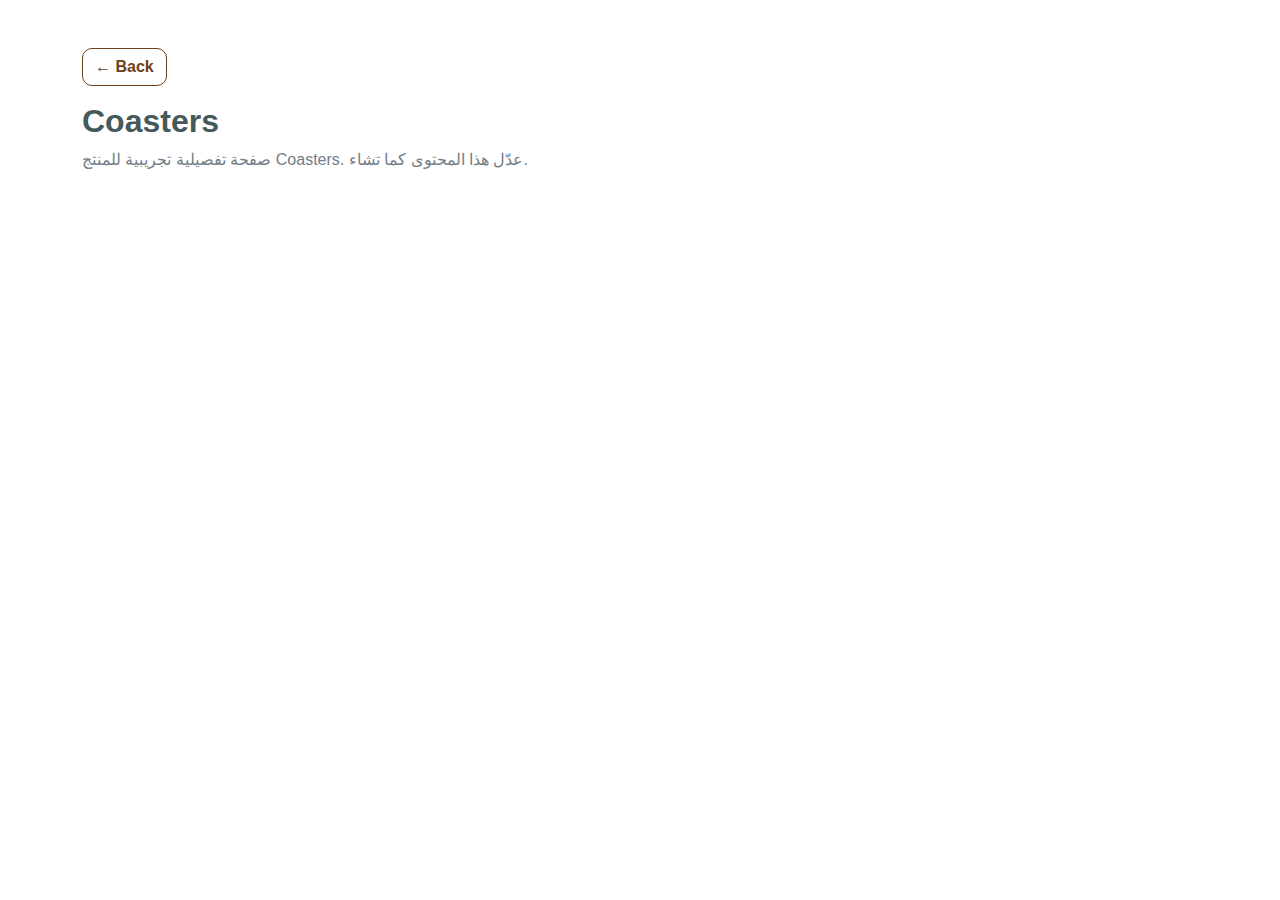
<file: coasters.html>
<!DOCTYPE html>
<html lang="en">
<head>
  <meta charset="UTF-8">
  <title>Coasters - Details</title>
  <link href="css/bootstrap.min.css" rel="stylesheet">
  <link href="css/style.css" rel="stylesheet">
</head>
<body>
  <div class="container py-5">
    <a href="index.html" class="btn btn-outline-secondary mb-3">← Back</a>
    <h2>Coasters</h2>
    <p>صفحة تفصيلية تجريبية للمنتج Coasters. عدّل هذا المحتوى كما تشاء.</p>
  </div>
</body>
</html>
</file>
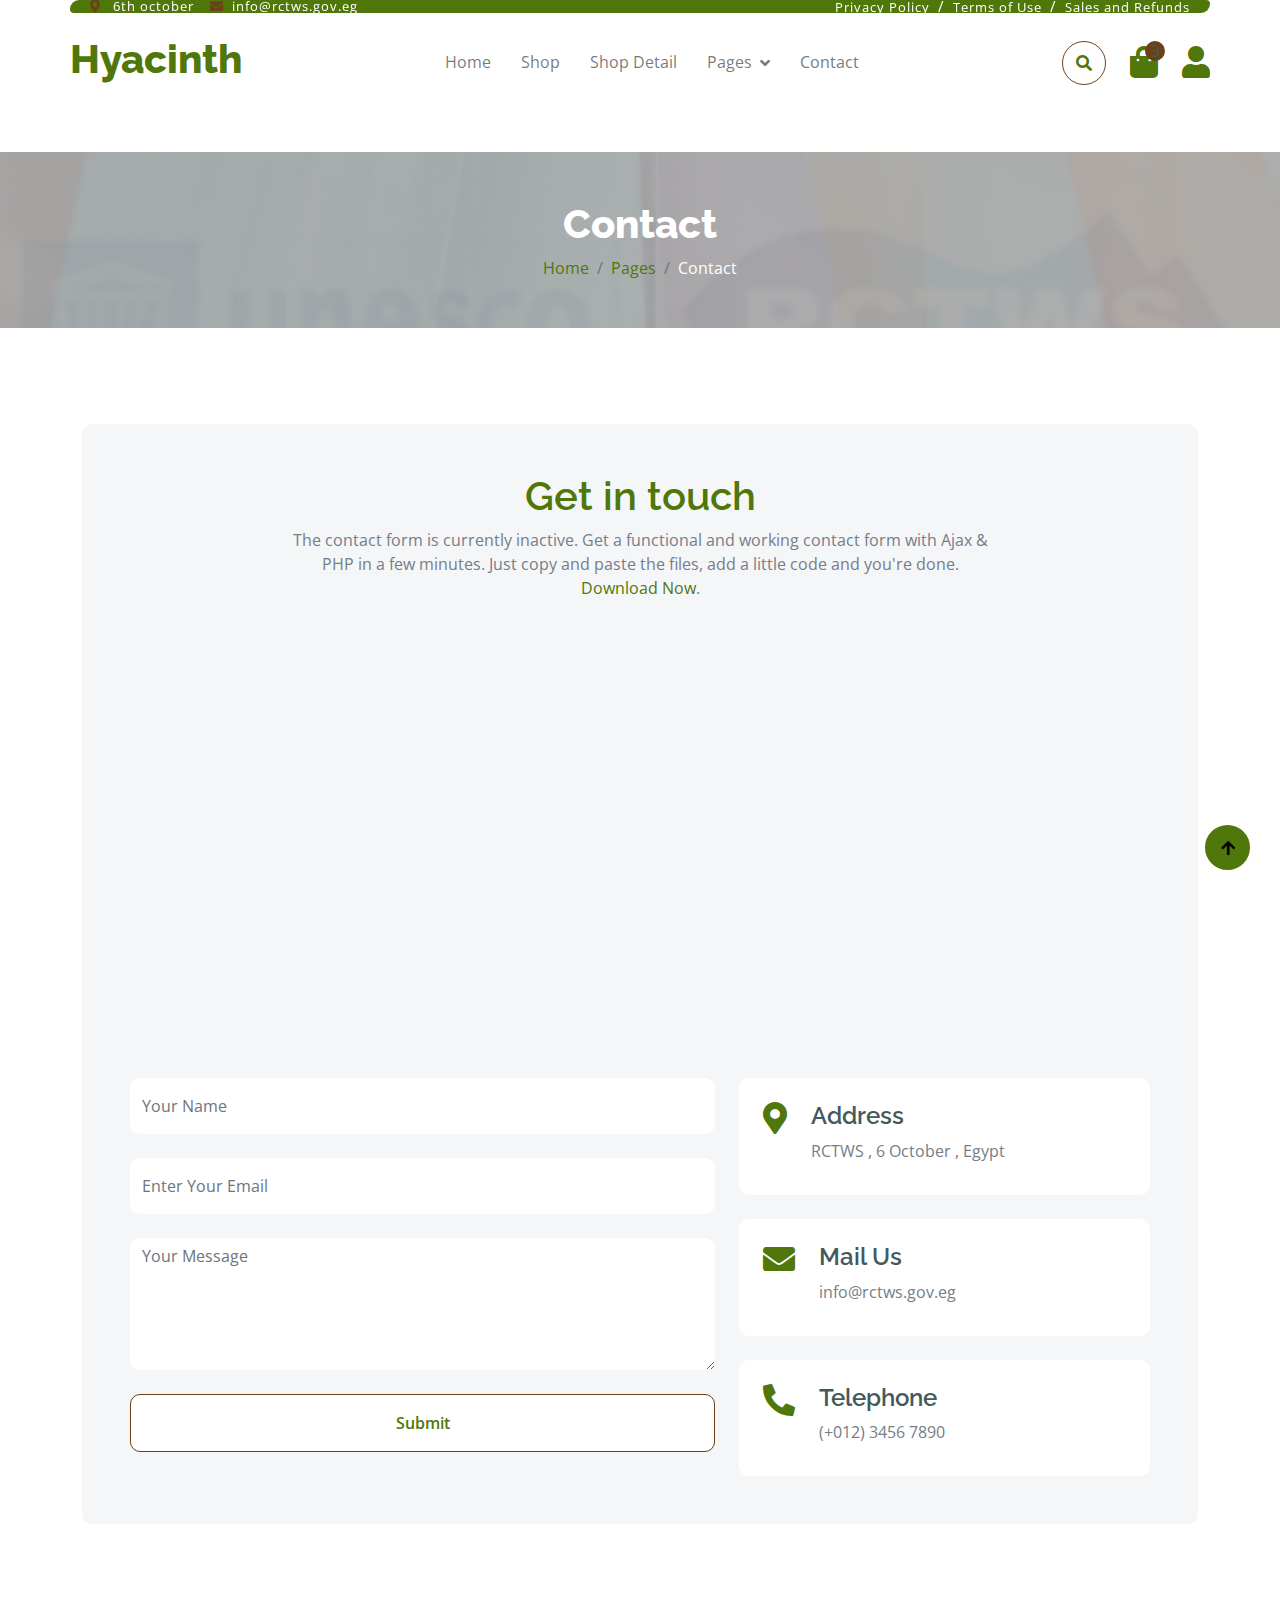
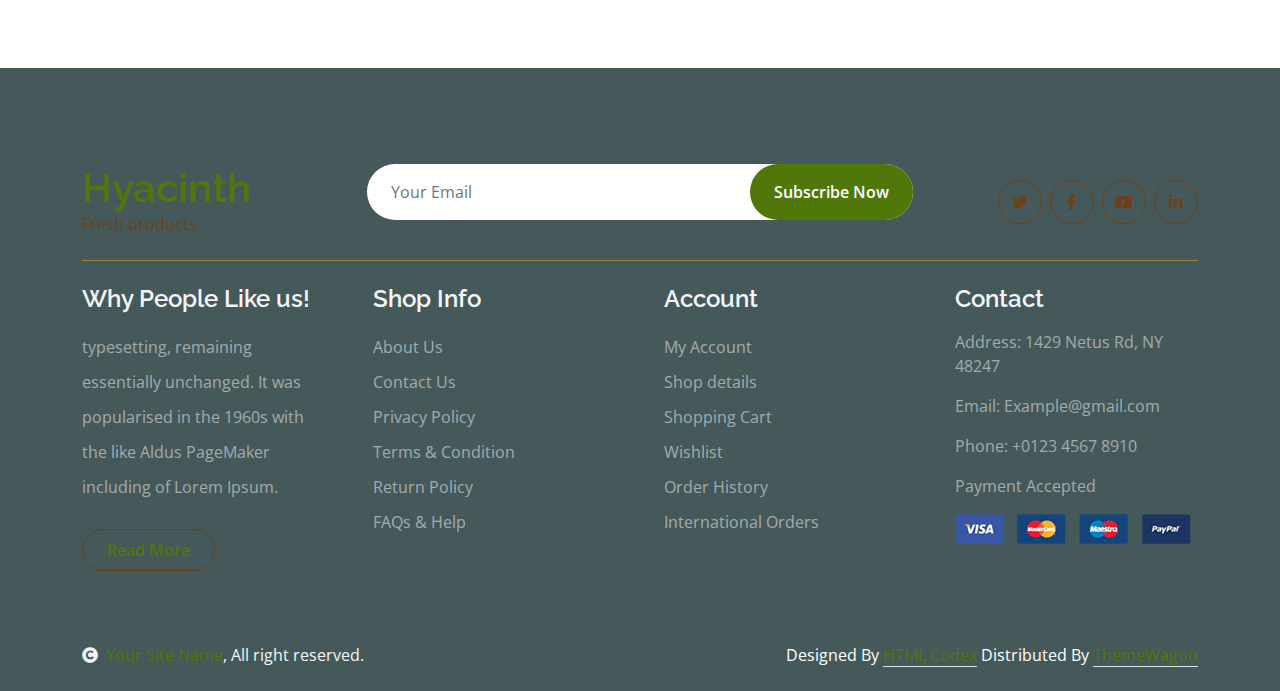
<file: contact.html>
<!DOCTYPE html>
<html lang="en">

    <head>
        <meta charset="utf-8">
        <title>Hyacinth - Vegetable Website Template</title>
        <meta content="width=device-width, initial-scale=1.0" name="viewport">
        <meta content="" name="keywords">
        <meta content="" name="description">

        <!-- Google Web Fonts -->
        <link rel="preconnect" href="https://fonts.googleapis.com">
        <link rel="preconnect" href="https://fonts.gstatic.com" crossorigin>
        <link href="https://fonts.googleapis.com/css2?family=Open+Sans:wght@400;600&family=Raleway:wght@600;800&display=swap" rel="stylesheet"> 

        <!-- Icon Font Stylesheet -->
        <link rel="stylesheet" href="https://use.fontawesome.com/releases/v5.15.4/css/all.css"/>
        <link href="https://cdn.jsdelivr.net/npm/bootstrap-icons@1.4.1/font/bootstrap-icons.css" rel="stylesheet">

        <!-- Libraries Stylesheet -->
        <link href="lib/lightbox/css/lightbox.min.css" rel="stylesheet">
        <link href="lib/owlcarousel/assets/owl.carousel.min.css" rel="stylesheet">


        <!-- Customized Bootstrap Stylesheet -->
        <link href="css/bootstrap.min.css" rel="stylesheet">

        <!-- Template Stylesheet -->
        <link href="css/style.css" rel="stylesheet">
    </head>

    <body>

        <!-- Spinner Start -->
        <div id="spinner" class="show w-100 vh-100 bg-white position-fixed translate-middle top-50 start-50  d-flex align-items-center justify-content-center">
            <div class="spinner-grow text-primary" role="status"></div>
        </div>
        <!-- Spinner End -->


        <!-- Navbar start -->
        <div class="container-fluid fixed-top">
            <div class="container topbar bg-primary d-none d-lg-block">
                <div class="d-flex justify-content-between">
                    <div class="top-info ps-2">
                        <small class="me-3"><i class="fas fa-map-marker-alt me-2 text-secondary"></i> <a href="#" class="text-white">6th october </a></small>
                        <small class="me-3"><i class="fas fa-envelope me-2 text-secondary"></i><a href="#" class="text-white">info@rctws.gov.eg</a></small>
                    </div>
                    <div class="top-link pe-2">
                        <a href="#" class="text-white"><small class="text-white mx-2">Privacy Policy</small>/</a>
                        <a href="#" class="text-white"><small class="text-white mx-2">Terms of Use</small>/</a>
                        <a href="#" class="text-white"><small class="text-white ms-2">Sales and Refunds</small></a>
                    </div>
                </div>
            </div>
            <div class="container px-0">
                <nav class="navbar navbar-light bg-white navbar-expand-xl">
                    <a href="index.html" class="navbar-brand"><h1 class="text-primary display-6">Hyacinth</h1></a>
                    <button class="navbar-toggler py-2 px-3" type="button" data-bs-toggle="collapse" data-bs-target="#navbarCollapse">
                        <span class="fa fa-bars text-primary"></span>
                    </button>
                    <div class="collapse navbar-collapse bg-white" id="navbarCollapse">
                        <div class="navbar-nav mx-auto">
                            <a href="index.html" class="nav-item nav-link">Home</a>
                            <a href="shop.html" class="nav-item nav-link">Shop</a>
                            <a href="shop-detail.html" class="nav-item nav-link">Shop Detail</a>
                            <div class="nav-item dropdown">
                                <a href="#" class="nav-link dropdown-toggle" data-bs-toggle="dropdown">Pages</a>
                                <div class="dropdown-menu m-0 bg-secondary rounded-0">
                                    <a href="cart.html" class="dropdown-item">Cart</a>
                                    <a href="chackout.html" class="dropdown-item">Chackout</a>
                                    <a href="testimonial.html" class="dropdown-item">Testimonial</a>
                                    <a href="404.html" class="dropdown-item">404 Page</a>
                                </div>
                            </div>
                            <a href="contact.html" class="nav-item nav-link active">Contact</a>
                        </div>
                        <div class="d-flex m-3 me-0">
                            <button class="btn-search btn border border-secondary btn-md-square rounded-circle bg-white me-4" data-bs-toggle="modal" data-bs-target="#searchModal"><i class="fas fa-search text-primary"></i></button>
                            <a href="#" class="position-relative me-4 my-auto">
                                <i class="fa fa-shopping-bag fa-2x"></i>
                                <span class="position-absolute bg-secondary rounded-circle d-flex align-items-center justify-content-center text-dark px-1" style="top: -5px; left: 15px; height: 20px; min-width: 20px;">3</span>
                            </a>
                            <a href="#" class="my-auto">
                                <i class="fas fa-user fa-2x"></i>
                            </a>
                        </div>
                    </div>
                </nav>
            </div>
        </div>
        <!-- Navbar End -->


        <!-- Modal Search Start -->
        <div class="modal fade" id="searchModal" tabindex="-1" aria-labelledby="exampleModalLabel" aria-hidden="true">
            <div class="modal-dialog modal-fullscreen">
                <div class="modal-content rounded-0">
                    <div class="modal-header">
                        <h5 class="modal-title" id="exampleModalLabel">Search by keyword</h5>
                        <button type="button" class="btn-close" data-bs-dismiss="modal" aria-label="Close"></button>
                    </div>
                    <div class="modal-body d-flex align-items-center">
                        <div class="input-group w-75 mx-auto d-flex">
                            <input type="search" class="form-control p-3" placeholder="keywords" aria-describedby="search-icon-1">
                            <span id="search-icon-1" class="input-group-text p-3"><i class="fa fa-search"></i></span>
                        </div>
                    </div>
                </div>
            </div>
        </div>
        <!-- Modal Search End -->


        <!-- Single Page Header start -->
        <div class="container-fluid page-header py-5">
            <h1 class="text-center text-white display-6">Contact</h1>
            <ol class="breadcrumb justify-content-center mb-0">
                <li class="breadcrumb-item"><a href="#">Home</a></li>
                <li class="breadcrumb-item"><a href="#">Pages</a></li>
                <li class="breadcrumb-item active text-white">Contact</li>
            </ol>
        </div>
        <!-- Single Page Header End -->


        <!-- Contact Start -->
        <div class="container-fluid contact py-5">
            <div class="container py-5">
                <div class="p-5 bg-light rounded">
                    <div class="row g-4">
                        <div class="col-12">
                            <div class="text-center mx-auto" style="max-width: 700px;">
                                <h1 class="text-primary">Get in touch</h1>
                                <p class="mb-4">The contact form is currently inactive. Get a functional and working contact form with Ajax & PHP in a few minutes. Just copy and paste the files, add a little code and you're done. <a href="https://htmlcodex.com/contact-form">Download Now</a>.</p>
                            </div>
                        </div>
                        <div class="col-lg-12">
                            <div class="h-100 rounded">
                                <iframe class="rounded w-100" 
                                style="height: 400px;" src="https://www.google.com/maps/embed?pb=!1m18!1m12!1m3!1d387191.33750346623!2d-73.97968099999999!3d40.6974881!2m3!1f0!2f0!3f0!3m2!1i1024!2i768!4f13.1!3m3!1m2!1s0x89c24fa5d33f083b%3A0xc80b8f06e177fe62!2sNew%20York%2C%20NY%2C%20USA!5e0!3m2!1sen!2sbd!4v1694259649153!5m2!1sen!2sbd" 
                                loading="lazy" referrerpolicy="no-referrer-when-downgrade"></iframe>
                            </div>
                        </div>
                        <div class="col-lg-7">
                            <form action="" class="">
                                <input type="text" class="w-100 form-control border-0 py-3 mb-4" placeholder="Your Name">
                                <input type="email" class="w-100 form-control border-0 py-3 mb-4" placeholder="Enter Your Email">
                                <textarea class="w-100 form-control border-0 mb-4" rows="5" cols="10" placeholder="Your Message"></textarea>
                                <button class="w-100 btn form-control border-secondary py-3 bg-white text-primary " type="submit">Submit</button>
                            </form>
                        </div>
                        <div class="col-lg-5">
                            <div class="d-flex p-4 rounded mb-4 bg-white">
                                <i class="fas fa-map-marker-alt fa-2x text-primary me-4"></i>
                                <div>
                                    <h4>Address</h4>
                                    <p class="mb-2">RCTWS , 6 October , Egypt</p>
                                </div>
                            </div>
                            <div class="d-flex p-4 rounded mb-4 bg-white">
                                <i class="fas fa-envelope fa-2x text-primary me-4"></i>
                                <div>
                                    <h4>Mail Us</h4>
                                    <p class="mb-2">info@rctws.gov.eg</p>
                                </div>
                            </div>
                            <div class="d-flex p-4 rounded bg-white">
                                <i class="fa fa-phone-alt fa-2x text-primary me-4"></i>
                                <div>
                                    <h4>Telephone</h4>
                                    <p class="mb-2">(+012) 3456 7890</p>
                                </div>
                            </div>
                        </div>
                    </div>
                </div>
            </div>
        </div>
        <!-- Contact End -->


        <!-- Footer Start -->
        <div class="container-fluid bg-dark text-white-50 footer pt-5 mt-5">
            <div class="container py-5">
                <div class="pb-4 mb-4" style="border-bottom: 1px solid rgba(226, 175, 24, 0.5) ;">
                    <div class="row g-4">
                        <div class="col-lg-3">
                            <a href="#">
                                <h1 class="text-primary mb-0">Hyacinth</h1>
                                <p class="text-secondary mb-0">Fresh products</p>
                            </a>
                        </div>
                        <div class="col-lg-6">
                            <div class="position-relative mx-auto">
                                <input class="form-control border-0 w-100 py-3 px-4 rounded-pill" type="number" placeholder="Your Email">
                                <button type="submit" class="btn btn-primary border-0 border-secondary py-3 px-4 position-absolute rounded-pill text-white" style="top: 0; right: 0;">Subscribe Now</button>
                            </div>
                        </div>
                        <div class="col-lg-3">
                            <div class="d-flex justify-content-end pt-3">
                                <a class="btn  btn-outline-secondary me-2 btn-md-square rounded-circle" href=""><i class="fab fa-twitter"></i></a>
                                <a class="btn btn-outline-secondary me-2 btn-md-square rounded-circle" href=""><i class="fab fa-facebook-f"></i></a>
                                <a class="btn btn-outline-secondary me-2 btn-md-square rounded-circle" href=""><i class="fab fa-youtube"></i></a>
                                <a class="btn btn-outline-secondary btn-md-square rounded-circle" href=""><i class="fab fa-linkedin-in"></i></a>
                            </div>
                        </div>
                    </div>
                </div>
                <div class="row g-5">
                    <div class="col-lg-3 col-md-6">
                        <div class="footer-item">
                            <h4 class="text-light mb-3">Why People Like us!</h4>
                            <p class="mb-4">typesetting, remaining essentially unchanged. It was 
                                popularised in the 1960s with the like Aldus PageMaker including of Lorem Ipsum.</p>
                            <a href="" class="btn border-secondary py-2 px-4 rounded-pill text-primary">Read More</a>
                        </div>
                    </div>
                    <div class="col-lg-3 col-md-6">
                        <div class="d-flex flex-column text-start footer-item">
                            <h4 class="text-light mb-3">Shop Info</h4>
                            <a class="btn-link" href="">About Us</a>
                            <a class="btn-link" href="">Contact Us</a>
                            <a class="btn-link" href="">Privacy Policy</a>
                            <a class="btn-link" href="">Terms & Condition</a>
                            <a class="btn-link" href="">Return Policy</a>
                            <a class="btn-link" href="">FAQs & Help</a>
                        </div>
                    </div>
                    <div class="col-lg-3 col-md-6">
                        <div class="d-flex flex-column text-start footer-item">
                            <h4 class="text-light mb-3">Account</h4>
                            <a class="btn-link" href="">My Account</a>
                            <a class="btn-link" href="">Shop details</a>
                            <a class="btn-link" href="">Shopping Cart</a>
                            <a class="btn-link" href="">Wishlist</a>
                            <a class="btn-link" href="">Order History</a>
                            <a class="btn-link" href="">International Orders</a>
                        </div>
                    </div>
                    <div class="col-lg-3 col-md-6">
                        <div class="footer-item">
                            <h4 class="text-light mb-3">Contact</h4>
                            <p>Address: 1429 Netus Rd, NY 48247</p>
                            <p>Email: Example@gmail.com</p>
                            <p>Phone: +0123 4567 8910</p>
                            <p>Payment Accepted</p>
                            <img src="img/payment.png" class="img-fluid" alt="">
                        </div>
                    </div>
                </div>
            </div>
        </div>
        <!-- Footer End -->

        <!-- Copyright Start -->
        <div class="container-fluid copyright bg-dark py-4">
            <div class="container">
                <div class="row">
                    <div class="col-md-6 text-center text-md-start mb-3 mb-md-0">
                        <span class="text-light"><a href="#"><i class="fas fa-copyright text-light me-2"></i>Your Site Name</a>, All right reserved.</span>
                    </div>
                    <div class="col-md-6 my-auto text-center text-md-end text-white">
                        <!--/*** This template is free as long as you keep the below author’s credit link/attribution link/backlink. ***/-->
                        <!--/*** If you'd like to use the template without the below author’s credit link/attribution link/backlink, ***/-->
                        <!--/*** you can purchase the Credit Removal License from "https://htmlcodex.com/credit-removal". ***/-->
                        Designed By <a class="border-bottom" href="https://htmlcodex.com">HTML Codex</a> Distributed By <a class="border-bottom" href="https://themewagon.com">ThemeWagon</a>
                    </div>
                </div>
            </div>
        </div>
        <!-- Copyright End -->



        <!-- Back to Top -->
        <a href="#" class="btn btn-primary border-3 border-primary rounded-circle back-to-top"><i class="fa fa-arrow-up"></i></a>   

        
    <!-- JavaScript Libraries -->
    <script src="https://ajax.googleapis.com/ajax/libs/jquery/3.6.4/jquery.min.js"></script>
    <script src="https://cdn.jsdelivr.net/npm/bootstrap@5.0.0/dist/js/bootstrap.bundle.min.js"></script>
    <script src="lib/easing/easing.min.js"></script>
    <script src="lib/waypoints/waypoints.min.js"></script>
    <script src="lib/lightbox/js/lightbox.min.js"></script>
    <script src="lib/owlcarousel/owl.carousel.min.js"></script>

    <!-- Template Javascript -->
    <script src="js/main.js"></script>
    </body>

</html>
</file>
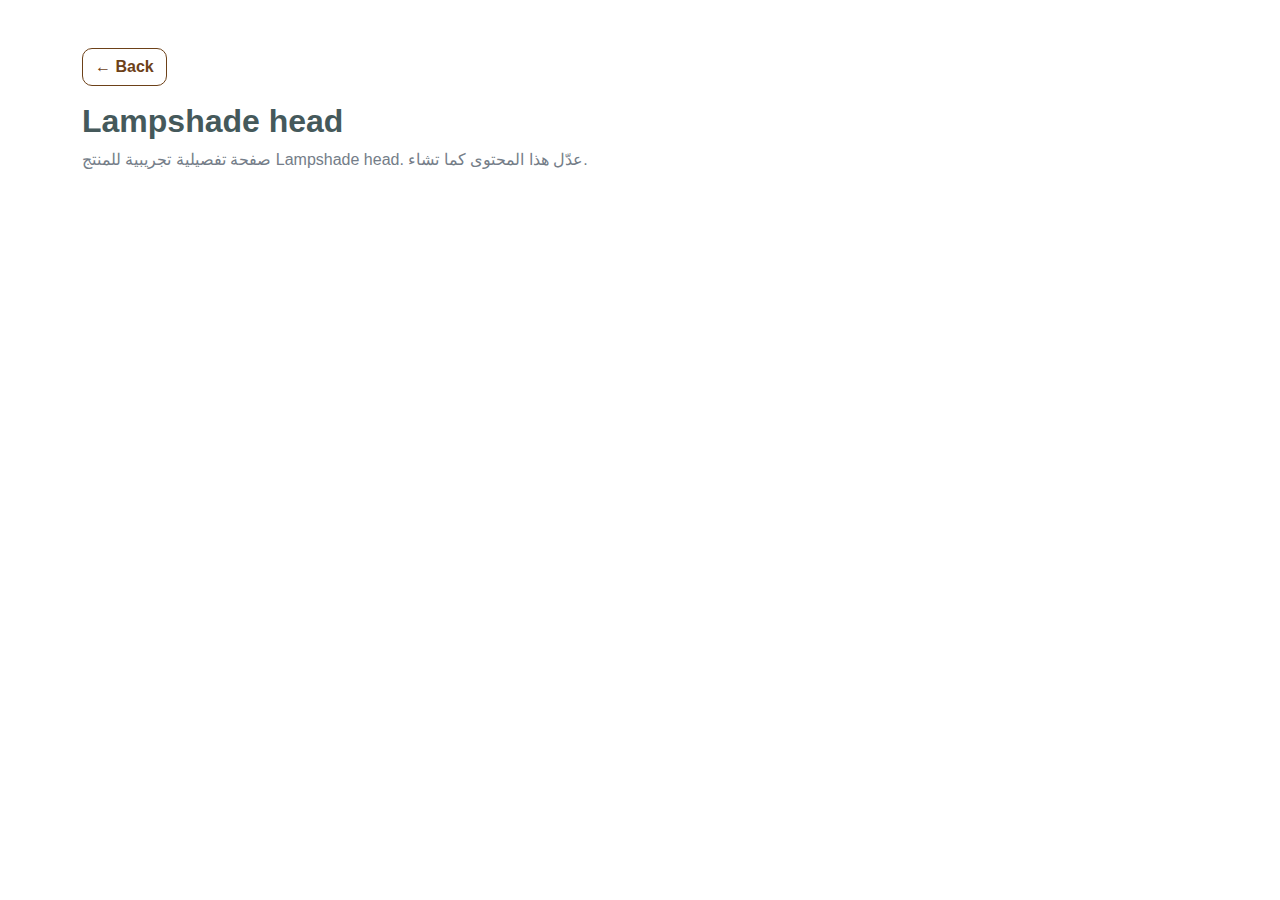
<file: lampshade-head.html>
<!DOCTYPE html>
<html lang="en">
<head>
  <meta charset="UTF-8">
  <title>Lampshade head - Details</title>
  <link href="css/bootstrap.min.css" rel="stylesheet">
  <link href="css/style.css" rel="stylesheet">
</head>
<body>
  <div class="container py-5">
    <a href="index.html" class="btn btn-outline-secondary mb-3">← Back</a>
    <h2>Lampshade head</h2>
    <p>صفحة تفصيلية تجريبية للمنتج Lampshade head. عدّل هذا المحتوى كما تشاء.</p>
  </div>
</body>
</html>
</file>
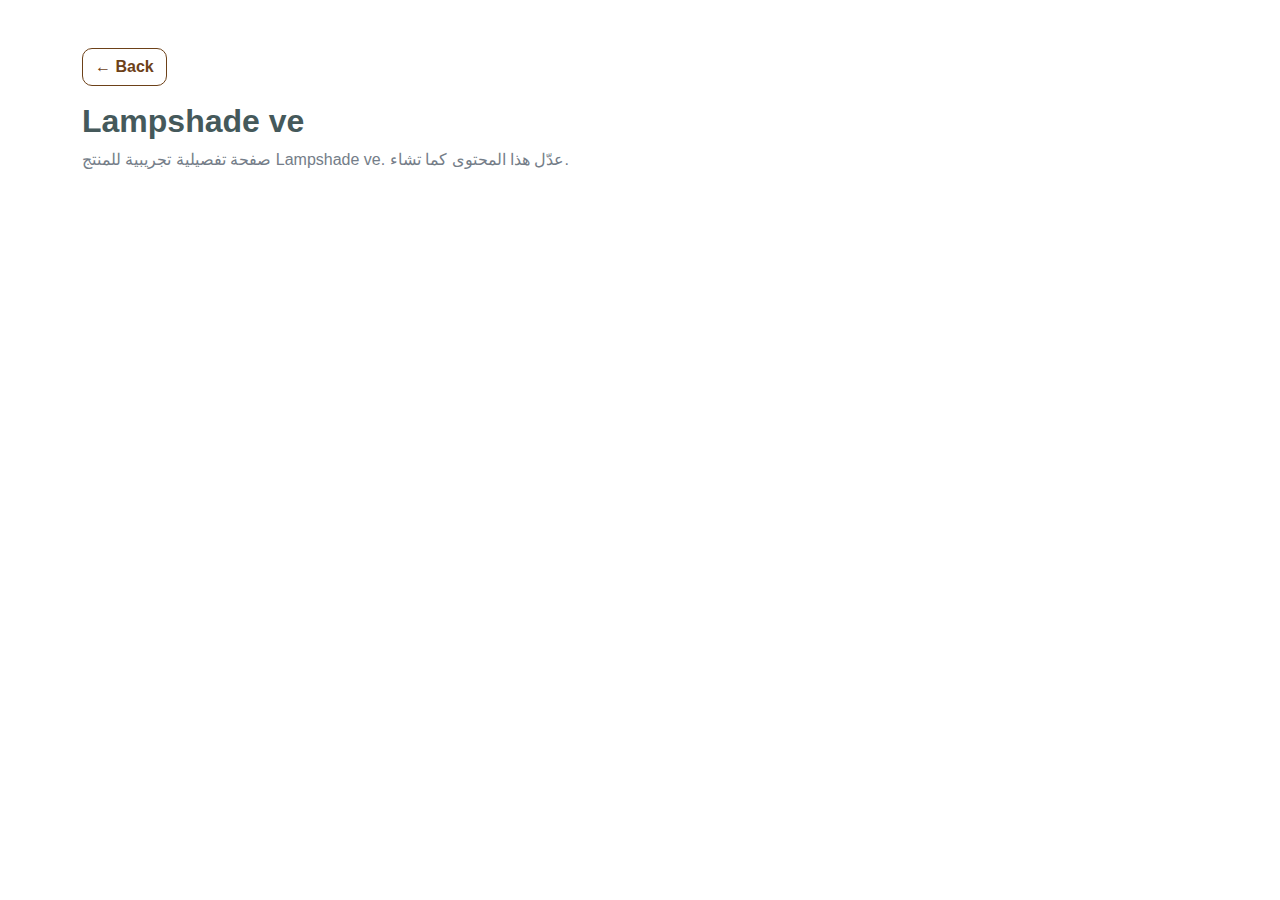
<file: lampshade-ve.html>
<!DOCTYPE html>
<html lang="en">
<head>
  <meta charset="UTF-8">
  <title>Lampshade ve - Details</title>
  <link href="css/bootstrap.min.css" rel="stylesheet">
  <link href="css/style.css" rel="stylesheet">
</head>
<body>
  <div class="container py-5">
    <a href="index.html" class="btn btn-outline-secondary mb-3">← Back</a>
    <h2>Lampshade ve</h2>
    <p>صفحة تفصيلية تجريبية للمنتج Lampshade ve. عدّل هذا المحتوى كما تشاء.</p>
  </div>
</body>
</html>
</file>
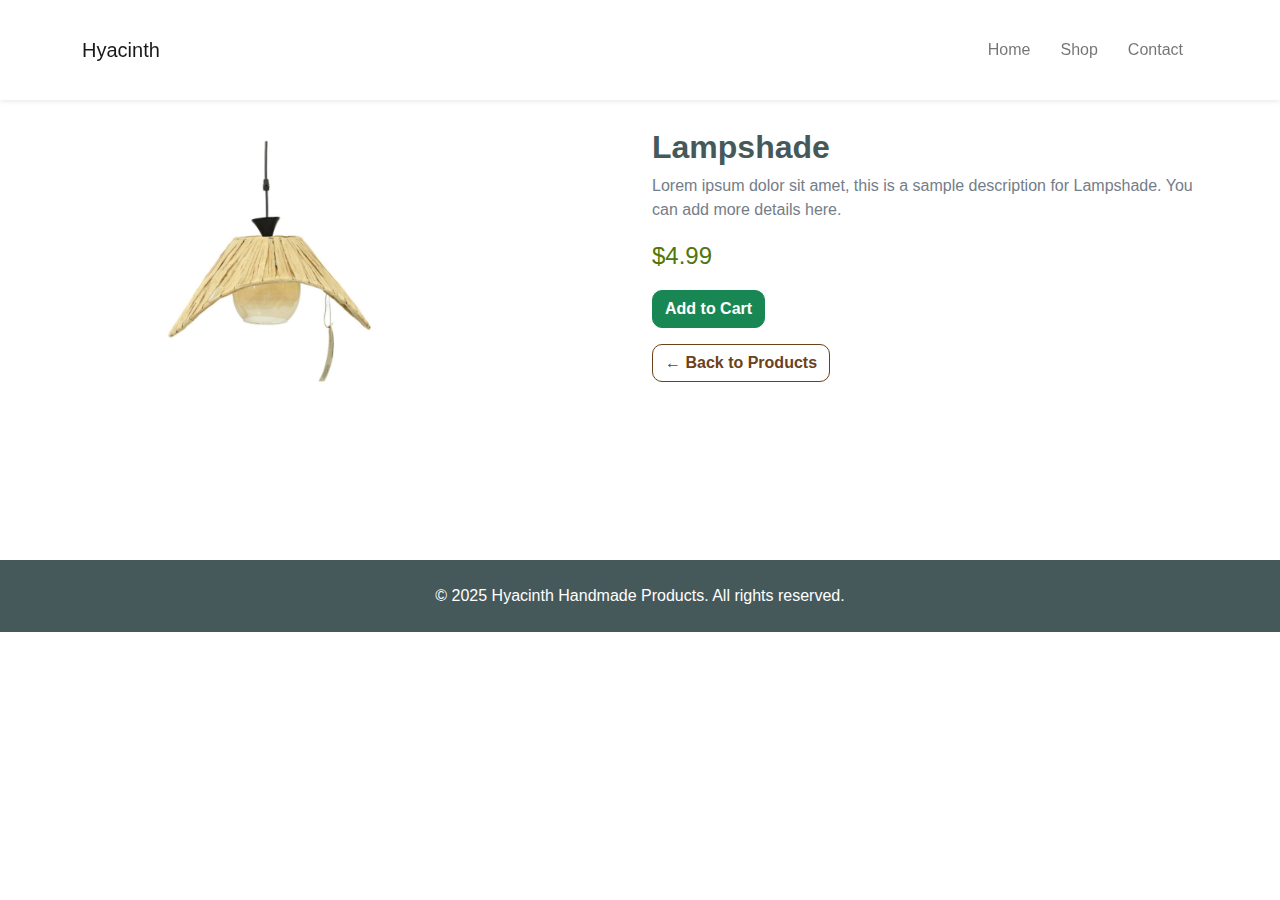
<file: lampshade.html>
<!DOCTYPE html>
<html lang="en">
<head>
  <meta charset="UTF-8">
  <title>Lampshade - Hyacinth Products</title>
  <link href="css/bootstrap.min.css" rel="stylesheet">
  <link href="css/style.css" rel="stylesheet">
</head>
<body>
  
<!-- Navbar -->
<div class="container-fluid fixed-top bg-white shadow-sm">
  <nav class="navbar navbar-expand-lg navbar-light container">
    <a href="index.html" class="navbar-brand">Hyacinth</a>
    <button class="navbar-toggler" type="button" data-bs-toggle="collapse" data-bs-target="#navbarNav">
      <span class="navbar-toggler-icon"></span>
    </button>
    <div class="collapse navbar-collapse" id="navbarNav">
      <ul class="navbar-nav ms-auto">
        <li class="nav-item"><a class="nav-link" href="index.html">Home</a></li>
        <li class="nav-item"><a class="nav-link" href="shop.html">Shop</a></li>
        <li class="nav-item"><a class="nav-link" href="contact.html">Contact</a></li>
      </ul>
    </div>
  </nav>
</div>
<div style="height:80px;"></div> <!-- Spacer -->

  <div class="container py-5">
    <div class="row">
      <div class="col-md-6">
        <img src="img/l1.png" alt="Lampshade" class="img-fluid rounded mb-3" style="max-width:400px;">
      </div>
      <div class="col-md-6">
        <h2>Lampshade</h2>
        <p>Lorem ipsum dolor sit amet, this is a sample description for Lampshade. You can add more details here.</p>
        <p class="fs-4 text-primary">$4.99</p>
        <a href="cart.html" class="btn btn-success mb-3">Add to Cart</a><br>
        <a href="index.html" class="btn btn-outline-secondary">← Back to Products</a>
      </div>
    </div>
  </div>
  
<!-- Footer -->
<div class="container-fluid bg-dark text-white mt-5 py-4">
  <div class="container text-center">
    <p class="mb-0">&copy; 2025 Hyacinth Handmade Products. All rights reserved.</p>
  </div>
</div>

  <script src="https://cdn.jsdelivr.net/npm/bootstrap@5.0.0/dist/js/bootstrap.bundle.min.js"></script>
</body>
</html>
</file>
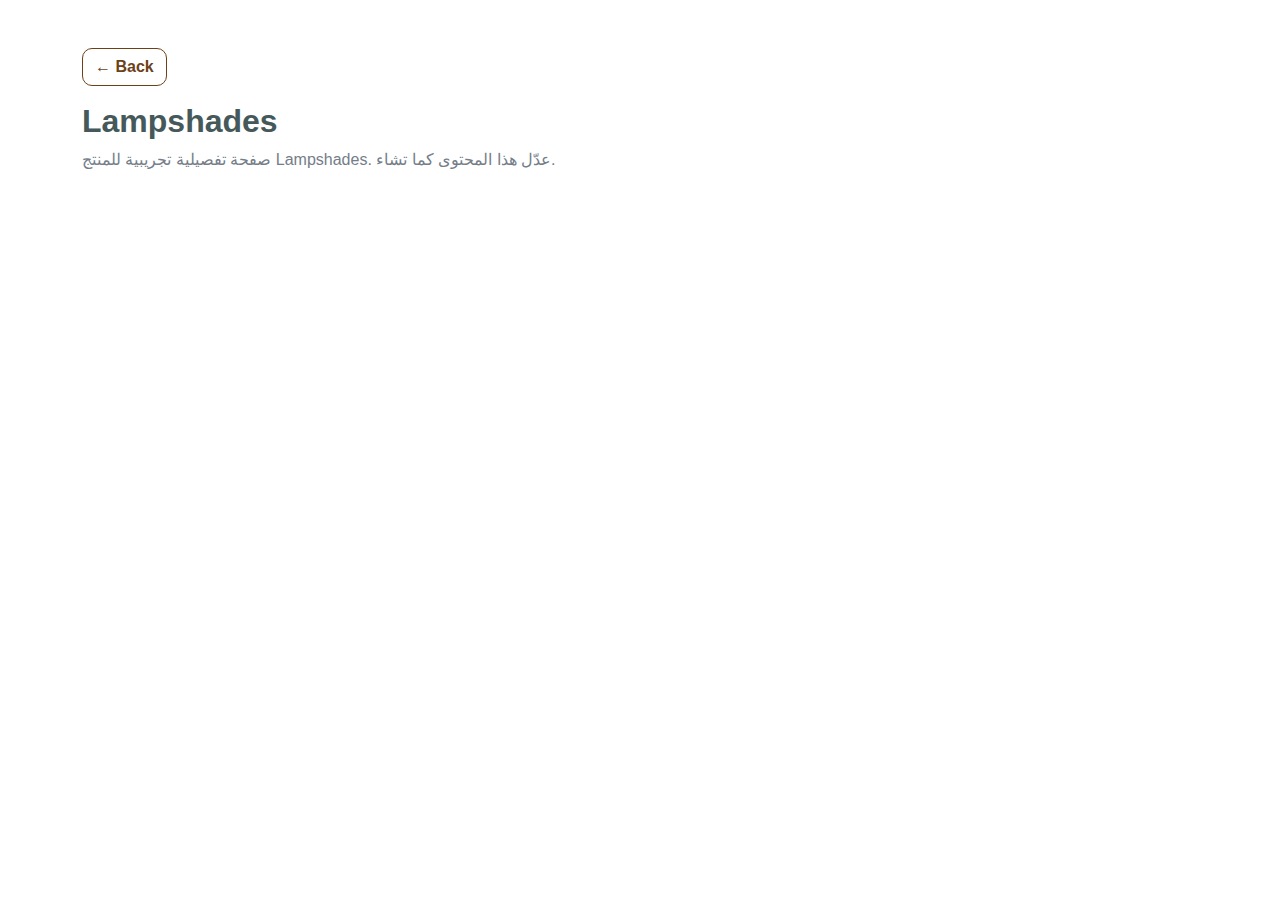
<file: lampshades.html>
<!DOCTYPE html>
<html lang="en">
<head>
  <meta charset="UTF-8">
  <title>Lampshades - Details</title>
  <link href="css/bootstrap.min.css" rel="stylesheet">
  <link href="css/style.css" rel="stylesheet">
</head>
<body>
  <div class="container py-5">
    <a href="index.html" class="btn btn-outline-secondary mb-3">← Back</a>
    <h2>Lampshades</h2>
    <p>صفحة تفصيلية تجريبية للمنتج Lampshades. عدّل هذا المحتوى كما تشاء.</p>
  </div>
</body>
</html>
</file>
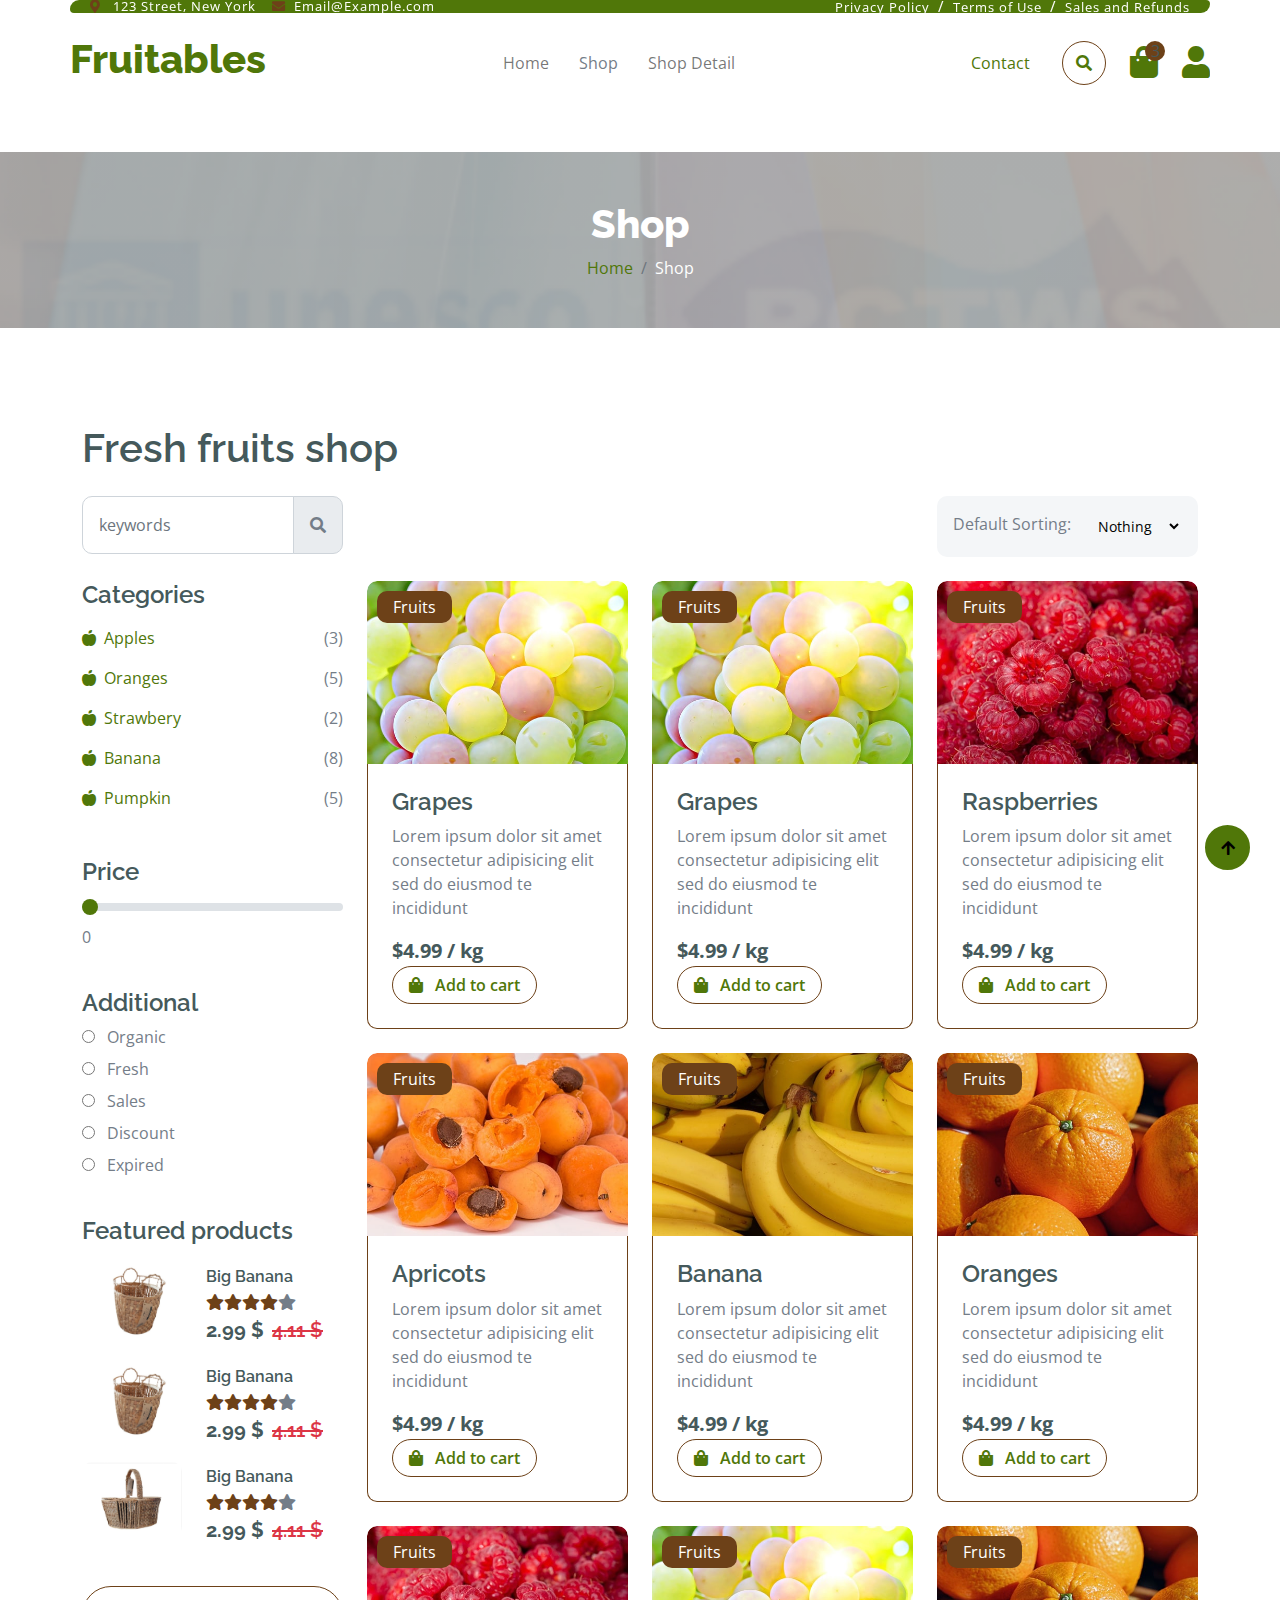
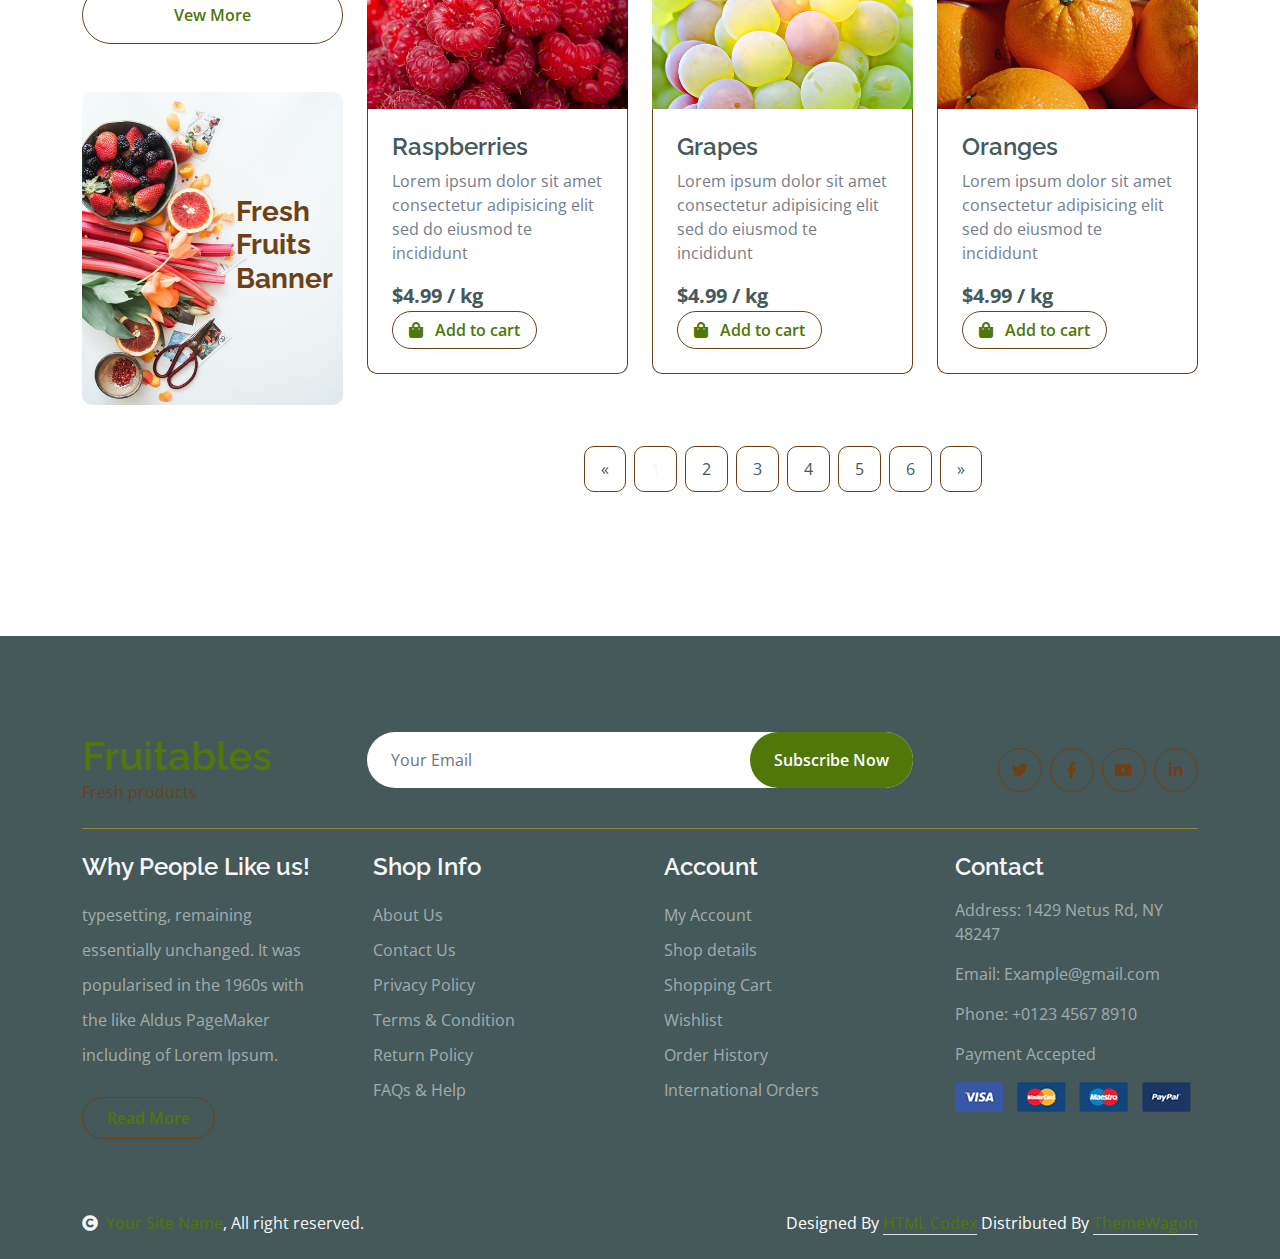
<file: shop.html>
<!DOCTYPE html>
<html lang="en">

    <head>
        <meta charset="utf-8">
        <title>Fruitables - Vegetable Website Template</title>
        <meta content="width=device-width, initial-scale=1.0" name="viewport">
        <meta content="" name="keywords">
        <meta content="" name="description">

        <!-- Google Web Fonts -->
        <link rel="preconnect" href="https://fonts.googleapis.com">
        <link rel="preconnect" href="https://fonts.gstatic.com" crossorigin>
        <link href="https://fonts.googleapis.com/css2?family=Open+Sans:wght@400;600&family=Raleway:wght@600;800&display=swap" rel="stylesheet"> 

        <!-- Icon Font Stylesheet -->
        <link rel="stylesheet" href="https://use.fontawesome.com/releases/v5.15.4/css/all.css"/>
        <link href="https://cdn.jsdelivr.net/npm/bootstrap-icons@1.4.1/font/bootstrap-icons.css" rel="stylesheet">

        <!-- Libraries Stylesheet -->
        <link href="lib/lightbox/css/lightbox.min.css" rel="stylesheet">
        <link href="lib/owlcarousel/assets/owl.carousel.min.css" rel="stylesheet">


        <!-- Customized Bootstrap Stylesheet -->
        <link href="css/bootstrap.min.css" rel="stylesheet">

        <!-- Template Stylesheet -->
        <link href="css/style.css" rel="stylesheet">
    </head>

    <body>

        <!-- Spinner Start -->
        <div id="spinner" class="show w-100 vh-100 bg-white position-fixed translate-middle top-50 start-50  d-flex align-items-center justify-content-center">
            <div class="spinner-grow text-primary" role="status"></div>
        </div>
        <!-- Spinner End -->


        <!-- Navbar start -->
        <div class="container-fluid fixed-top">
            <div class="container topbar bg-primary d-none d-lg-block">
                <div class="d-flex justify-content-between">
                    <div class="top-info ps-2">
                        <small class="me-3"><i class="fas fa-map-marker-alt me-2 text-secondary"></i> <a href="#" class="text-white">123 Street, New York</a></small>
                        <small class="me-3"><i class="fas fa-envelope me-2 text-secondary"></i><a href="#" class="text-white">Email@Example.com</a></small>
                    </div>
                    <div class="top-link pe-2">
                        <a href="#" class="text-white"><small class="text-white mx-2">Privacy Policy</small>/</a>
                        <a href="#" class="text-white"><small class="text-white mx-2">Terms of Use</small>/</a>
                        <a href="#" class="text-white"><small class="text-white ms-2">Sales and Refunds</small></a>
                    </div>
                </div>
            </div>
            <div class="container px-0">
                <nav class="navbar navbar-light bg-white navbar-expand-xl">
                    <a href="index.html" class="navbar-brand"><h1 class="text-primary display-6">Fruitables</h1></a>
                    <button class="navbar-toggler py-2 px-3" type="button" data-bs-toggle="collapse" data-bs-target="#navbarCollapse">
                        <span class="fa fa-bars text-primary"></span>
                    </button>
                    <div class="collapse navbar-collapse bg-white" id="navbarCollapse">
                        <div class="navbar-nav mx-auto">
                            <a href="index.html" class="nav-item nav-link">Home</a>
                            <a href="shop.html" class="nav-item nav-link active">Shop</a>
                            <a href="shop-detail.html" class="nav-item nav-link">Shop Detail</a>
                         <!----   <div class="nav-item dropdown">
                                <a href="#" class="nav-link dropdown-toggle" data-bs-toggle="dropdown">Pages</a>
                                <div class="dropdown-menu m-0 bg-secondary rounded-0">
                                    <a href="cart.html" class="dropdown-item">Cart</a>
                                    <a href="chackout.html" class="dropdown-item">Chackout</a>
                                    <a href="testimonial.html" class="dropdown-item">Testimonial</a>
                                    <a href="404.html" class="dropdown-item">404 Page</a>
                                </div> -->
                            </div>
                            <a href="contact.html" class="nav-item nav-link">Contact</a>
                        </div>
                        <div class="d-flex m-3 me-0">
                            <button class="btn-search btn border border-secondary btn-md-square rounded-circle bg-white me-4" data-bs-toggle="modal" data-bs-target="#searchModal"><i class="fas fa-search text-primary"></i></button>
                            <a href="#" class="position-relative me-4 my-auto">
                                <i class="fa fa-shopping-bag fa-2x"></i>
                                <span class="position-absolute bg-secondary rounded-circle d-flex align-items-center justify-content-center text-dark px-1" style="top: -5px; left: 15px; height: 20px; min-width: 20px;">3</span>
                            </a>
                            <a href="#" class="my-auto">
                                <i class="fas fa-user fa-2x"></i>
                            </a>
                        </div>
                    </div>
                </nav>
            </div>
        </div>
        <!-- Navbar End -->


        <!-- Modal Search Start -->
        <div class="modal fade" id="searchModal" tabindex="-1" aria-labelledby="exampleModalLabel" aria-hidden="true">
            <div class="modal-dialog modal-fullscreen">
                <div class="modal-content rounded-0">
                    <div class="modal-header">
                        <h5 class="modal-title" id="exampleModalLabel">Search by keyword</h5>
                        <button type="button" class="btn-close" data-bs-dismiss="modal" aria-label="Close"></button>
                    </div>
                    <div class="modal-body d-flex align-items-center">
                        <div class="input-group w-75 mx-auto d-flex">
                            <input type="search" class="form-control p-3" placeholder="keywords" aria-describedby="search-icon-1">
                            <span id="search-icon-1" class="input-group-text p-3"><i class="fa fa-search"></i></span>
                        </div>
                    </div>
                </div>
            </div>
        </div>
        <!-- Modal Search End -->


        <!-- Single Page Header start -->
        <div class="container-fluid page-header py-5">
            <h1 class="text-center text-white display-6">Shop</h1>
            <ol class="breadcrumb justify-content-center mb-0">
                <li class="breadcrumb-item"><a href="#">Home</a></li>
         <!--      <li class="breadcrumb-item"><a href="#">Pages</a></li> -->  
                <li class="breadcrumb-item active text-white">Shop</li>
            </ol>
        </div>
        <!-- Single Page Header End -->


        <!-- Fruits Shop Start-->
        <div class="container-fluid fruite py-5">
            <div class="container py-5">
                <h1 class="mb-4">Fresh fruits shop</h1>
                <div class="row g-4">
                    <div class="col-lg-12">
                        <div class="row g-4">
                            <div class="col-xl-3">
                                <div class="input-group w-100 mx-auto d-flex">
                                    <input type="search" class="form-control p-3" placeholder="keywords" aria-describedby="search-icon-1">
                                    <span id="search-icon-1" class="input-group-text p-3"><i class="fa fa-search"></i></span>
                                </div>
                            </div>
                            <div class="col-6"></div>
                            <div class="col-xl-3">
                                <div class="bg-light ps-3 py-3 rounded d-flex justify-content-between mb-4">
                                    <label for="fruits">Default Sorting:</label>
                                    <select id="fruits" name="fruitlist" class="border-0 form-select-sm bg-light me-3" form="fruitform">
                                        <option value="volvo">Nothing</option>
                                        <option value="saab">Popularity</option>
                                        <option value="opel">Organic</option>
                                        <option value="audi">Fantastic</option>
                                    </select>
                                </div>
                            </div>
                        </div>
                        <div class="row g-4">
                            <div class="col-lg-3">
                                <div class="row g-4">
                                    <div class="col-lg-12">
                                        <div class="mb-3">
                                            <h4>Categories</h4>
                                            <ul class="list-unstyled fruite-categorie">
                                                <li>
                                                    <div class="d-flex justify-content-between fruite-name">
                                                        <a href="#"><i class="fas fa-apple-alt me-2"></i>Apples</a>
                                                        <span>(3)</span>
                                                    </div>
                                                </li>
                                                <li>
                                                    <div class="d-flex justify-content-between fruite-name">
                                                        <a href="#"><i class="fas fa-apple-alt me-2"></i>Oranges</a>
                                                        <span>(5)</span>
                                                    </div>
                                                </li>
                                                <li>
                                                    <div class="d-flex justify-content-between fruite-name">
                                                        <a href="#"><i class="fas fa-apple-alt me-2"></i>Strawbery</a>
                                                        <span>(2)</span>
                                                    </div>
                                                </li>
                                                <li>
                                                    <div class="d-flex justify-content-between fruite-name">
                                                        <a href="#"><i class="fas fa-apple-alt me-2"></i>Banana</a>
                                                        <span>(8)</span>
                                                    </div>
                                                </li>
                                                <li>
                                                    <div class="d-flex justify-content-between fruite-name">
                                                        <a href="#"><i class="fas fa-apple-alt me-2"></i>Pumpkin</a>
                                                        <span>(5)</span>
                                                    </div>
                                                </li>
                                            </ul>
                                        </div>
                                    </div>
                                    <div class="col-lg-12">
                                        <div class="mb-3">
                                            <h4 class="mb-2">Price</h4>
                                            <input type="range" class="form-range w-100" id="rangeInput" name="rangeInput" min="0" max="500" value="0" oninput="amount.value=rangeInput.value">
                                            <output id="amount" name="amount" min-velue="0" max-value="500" for="rangeInput">0</output>
                                        </div>
                                    </div>
                                    <div class="col-lg-12">
                                        <div class="mb-3">
                                            <h4>Additional</h4>
                                            <div class="mb-2">
                                                <input type="radio" class="me-2" id="Categories-1" name="Categories-1" value="Beverages">
                                                <label for="Categories-1"> Organic</label>
                                            </div>
                                            <div class="mb-2">
                                                <input type="radio" class="me-2" id="Categories-2" name="Categories-1" value="Beverages">
                                                <label for="Categories-2"> Fresh</label>
                                            </div>
                                            <div class="mb-2">
                                                <input type="radio" class="me-2" id="Categories-3" name="Categories-1" value="Beverages">
                                                <label for="Categories-3"> Sales</label>
                                            </div>
                                            <div class="mb-2">
                                                <input type="radio" class="me-2" id="Categories-4" name="Categories-1" value="Beverages">
                                                <label for="Categories-4"> Discount</label>
                                            </div>
                                            <div class="mb-2">
                                                <input type="radio" class="me-2" id="Categories-5" name="Categories-1" value="Beverages">
                                                <label for="Categories-5"> Expired</label>
                                            </div>
                                        </div>
                                    </div>
                                    <div class="col-lg-12">
                                        <h4 class="mb-3">Featured products</h4>
                                        <div class="d-flex align-items-center justify-content-start">
                                            <div class="rounded me-4" style="width: 100px; height: 100px;">
                                                <img src="img/BsMMTCrIr.jpg" class="img-fluid rounded" alt="">
                                            </div>
                                            <div>
                                                <h6 class="mb-2">Big Banana</h6>
                                                <div class="d-flex mb-2">
                                                    <i class="fa fa-star text-secondary"></i>
                                                    <i class="fa fa-star text-secondary"></i>
                                                    <i class="fa fa-star text-secondary"></i>
                                                    <i class="fa fa-star text-secondary"></i>
                                                    <i class="fa fa-star"></i>
                                                </div>
                                                <div class="d-flex mb-2">
                                                    <h5 class="fw-bold me-2">2.99 $</h5>
                                                    <h5 class="text-danger text-decoration-line-through">4.11 $</h5>
                                                </div>
                                            </div>
                                        </div>
                                        <div class="d-flex align-items-center justify-content-start">
                                            <div class="rounded me-4" style="width: 100px; height: 100px;">
                                                <img src="img/BsMMTCrIr.jpg" class="img-fluid rounded" alt="">
                                            </div>
                                            <div>
                                                <h6 class="mb-2">Big Banana</h6>
                                                <div class="d-flex mb-2">
                                                    <i class="fa fa-star text-secondary"></i>
                                                    <i class="fa fa-star text-secondary"></i>
                                                    <i class="fa fa-star text-secondary"></i>
                                                    <i class="fa fa-star text-secondary"></i>
                                                    <i class="fa fa-star"></i>
                                                </div>
                                                <div class="d-flex mb-2">
                                                    <h5 class="fw-bold me-2">2.99 $</h5>
                                                    <h5 class="text-danger text-decoration-line-through">4.11 $</h5>
                                                </div>
                                            </div>
                                        </div>
                                        <div class="d-flex align-items-center justify-content-start">
                                            <div class="rounded me-4" style="width: 100px; height: 100px;">
                                                <img src="img/BtMBIr1.jpg" class="img-fluid rounded" alt="">
                                            </div>
                                            <div>
                                                <h6 class="mb-2">Big Banana</h6>
                                                <div class="d-flex mb-2">
                                                    <i class="fa fa-star text-secondary"></i>
                                                    <i class="fa fa-star text-secondary"></i>
                                                    <i class="fa fa-star text-secondary"></i>
                                                    <i class="fa fa-star text-secondary"></i>
                                                    <i class="fa fa-star"></i>
                                                </div>
                                                <div class="d-flex mb-2">
                                                    <h5 class="fw-bold me-2">2.99 $</h5>
                                                    <h5 class="text-danger text-decoration-line-through">4.11 $</h5>
                                                </div>
                                            </div>
                                        </div>
                                        <div class="d-flex justify-content-center my-4">
                                            <a href="#" class="btn border border-secondary px-4 py-3 rounded-pill text-primary w-100">Vew More</a>
                                        </div>
                                    </div>
                                    <div class="col-lg-12">
                                        <div class="position-relative">
                                            <img src="img/banner-fruits.jpg" class="img-fluid w-100 rounded" alt="">
                                            <div class="position-absolute" style="top: 50%; right: 10px; transform: translateY(-50%);">
                                                <h3 class="text-secondary fw-bold">Fresh <br> Fruits <br> Banner</h3>
                                            </div>
                                        </div>
                                    </div>
                                </div>
                            </div>
                            <div class="col-lg-9">
                                <div class="row g-4 justify-content-center">
                                    <div class="col-md-6 col-lg-6 col-xl-4">
                                        <div class="rounded position-relative fruite-item">
                                            <div class="fruite-img">
                                                <img src="img/fruite-item-5.jpg" class="img-fluid w-100 rounded-top" alt="">
                                            </div>
                                            <div class="text-white bg-secondary px-3 py-1 rounded position-absolute" style="top: 10px; left: 10px;">Fruits</div>
                                            <div class="p-4 border border-secondary border-top-0 rounded-bottom">
                                                <h4>Grapes</h4>
                                                <p>Lorem ipsum dolor sit amet consectetur adipisicing elit sed do eiusmod te incididunt</p>
                                                <div class="d-flex justify-content-between flex-lg-wrap">
                                                    <p class="text-dark fs-5 fw-bold mb-0">$4.99 / kg</p>
                                                    <a href="#" class="btn border border-secondary rounded-pill px-3 text-primary"><i class="fa fa-shopping-bag me-2 text-primary"></i> Add to cart</a>
                                                </div>
                                            </div>
                                        </div>
                                    </div>
                                    <div class="col-md-6 col-lg-6 col-xl-4">
                                        <div class="rounded position-relative fruite-item">
                                            <div class="fruite-img">
                                                <img src="img/fruite-item-5.jpg" class="img-fluid w-100 rounded-top" alt="">
                                            </div>
                                            <div class="text-white bg-secondary px-3 py-1 rounded position-absolute" style="top: 10px; left: 10px;">Fruits</div>
                                            <div class="p-4 border border-secondary border-top-0 rounded-bottom">
                                                <h4>Grapes</h4>
                                                <p>Lorem ipsum dolor sit amet consectetur adipisicing elit sed do eiusmod te incididunt</p>
                                                <div class="d-flex justify-content-between flex-lg-wrap">
                                                    <p class="text-dark fs-5 fw-bold mb-0">$4.99 / kg</p>
                                                    <a href="#" class="btn border border-secondary rounded-pill px-3 text-primary"><i class="fa fa-shopping-bag me-2 text-primary"></i> Add to cart</a>
                                                </div>
                                            </div>
                                        </div>
                                    </div>
                                    <div class="col-md-6 col-lg-6 col-xl-4">
                                        <div class="rounded position-relative fruite-item">
                                            <div class="fruite-img">
                                                <img src="img/fruite-item-2.jpg" class="img-fluid w-100 rounded-top" alt="">
                                            </div>
                                            <div class="text-white bg-secondary px-3 py-1 rounded position-absolute" style="top: 10px; left: 10px;">Fruits</div>
                                            <div class="p-4 border border-secondary border-top-0 rounded-bottom">
                                                <h4>Raspberries</h4>
                                                <p>Lorem ipsum dolor sit amet consectetur adipisicing elit sed do eiusmod te incididunt</p>
                                                <div class="d-flex justify-content-between flex-lg-wrap">
                                                    <p class="text-dark fs-5 fw-bold mb-0">$4.99 / kg</p>
                                                    <a href="#" class="btn border border-secondary rounded-pill px-3 text-primary"><i class="fa fa-shopping-bag me-2 text-primary"></i> Add to cart</a>
                                                </div>
                                            </div>
                                        </div>
                                    </div>
                                    <div class="col-md-6 col-lg-6 col-xl-4">
                                        <div class="rounded position-relative fruite-item">
                                            <div class="fruite-img">
                                                <img src="img/fruite-item-4.jpg" class="img-fluid w-100 rounded-top" alt="">
                                            </div>
                                            <div class="text-white bg-secondary px-3 py-1 rounded position-absolute" style="top: 10px; left: 10px;">Fruits</div>
                                            <div class="p-4 border border-secondary border-top-0 rounded-bottom">
                                                <h4>Apricots</h4>
                                                <p>Lorem ipsum dolor sit amet consectetur adipisicing elit sed do eiusmod te incididunt</p>
                                                <div class="d-flex justify-content-between flex-lg-wrap">
                                                    <p class="text-dark fs-5 fw-bold mb-0">$4.99 / kg</p>
                                                    <a href="#" class="btn border border-secondary rounded-pill px-3 text-primary"><i class="fa fa-shopping-bag me-2 text-primary"></i> Add to cart</a>
                                                </div>
                                            </div>
                                        </div>
                                    </div>
                                    <div class="col-md-6 col-lg-6 col-xl-4">
                                        <div class="rounded position-relative fruite-item">
                                            <div class="fruite-img">
                                                <img src="img/fruite-item-3.jpg" class="img-fluid w-100 rounded-top" alt="">
                                            </div>
                                            <div class="text-white bg-secondary px-3 py-1 rounded position-absolute" style="top: 10px; left: 10px;">Fruits</div>
                                            <div class="p-4 border border-secondary border-top-0 rounded-bottom">
                                                <h4>Banana</h4>
                                                <p>Lorem ipsum dolor sit amet consectetur adipisicing elit sed do eiusmod te incididunt</p>
                                                <div class="d-flex justify-content-between flex-lg-wrap">
                                                    <p class="text-dark fs-5 fw-bold mb-0">$4.99 / kg</p>
                                                    <a href="#" class="btn border border-secondary rounded-pill px-3 text-primary"><i class="fa fa-shopping-bag me-2 text-primary"></i> Add to cart</a>
                                                </div>
                                            </div>
                                        </div>
                                    </div>
                                    <div class="col-md-6 col-lg-6 col-xl-4">
                                        <div class="rounded position-relative fruite-item">
                                            <div class="fruite-img">
                                                <img src="img/fruite-item-1.jpg" class="img-fluid w-100 rounded-top" alt="">
                                            </div>
                                            <div class="text-white bg-secondary px-3 py-1 rounded position-absolute" style="top: 10px; left: 10px;">Fruits</div>
                                            <div class="p-4 border border-secondary border-top-0 rounded-bottom">
                                                <h4>Oranges</h4>
                                                <p>Lorem ipsum dolor sit amet consectetur adipisicing elit sed do eiusmod te incididunt</p>
                                                <div class="d-flex justify-content-between flex-lg-wrap">
                                                    <p class="text-dark fs-5 fw-bold mb-0">$4.99 / kg</p>
                                                    <a href="#" class="btn border border-secondary rounded-pill px-3 text-primary"><i class="fa fa-shopping-bag me-2 text-primary"></i> Add to cart</a>
                                                </div>
                                            </div>
                                        </div>
                                    </div>
                                    <div class="col-md-6 col-lg-6 col-xl-4">
                                        <div class="rounded position-relative fruite-item">
                                            <div class="fruite-img">
                                                <img src="img/fruite-item-2.jpg" class="img-fluid w-100 rounded-top" alt="">
                                            </div>
                                            <div class="text-white bg-secondary px-3 py-1 rounded position-absolute" style="top: 10px; left: 10px;">Fruits</div>
                                            <div class="p-4 border border-secondary border-top-0 rounded-bottom">
                                                <h4>Raspberries</h4>
                                                <p>Lorem ipsum dolor sit amet consectetur adipisicing elit sed do eiusmod te incididunt</p>
                                                <div class="d-flex justify-content-between flex-lg-wrap">
                                                    <p class="text-dark fs-5 fw-bold mb-0">$4.99 / kg</p>
                                                    <a href="#" class="btn border border-secondary rounded-pill px-3 text-primary"><i class="fa fa-shopping-bag me-2 text-primary"></i> Add to cart</a>
                                                </div>
                                            </div>
                                        </div>
                                    </div>
                                    <div class="col-md-6 col-lg-6 col-xl-4">
                                        <div class="rounded position-relative fruite-item">
                                            <div class="fruite-img">
                                                <img src="img/fruite-item-5.jpg" class="img-fluid w-100 rounded-top" alt="">
                                            </div>
                                            <div class="text-white bg-secondary px-3 py-1 rounded position-absolute" style="top: 10px; left: 10px;">Fruits</div>
                                            <div class="p-4 border border-secondary border-top-0 rounded-bottom">
                                                <h4>Grapes</h4>
                                                <p>Lorem ipsum dolor sit amet consectetur adipisicing elit sed do eiusmod te incididunt</p>
                                                <div class="d-flex justify-content-between flex-lg-wrap">
                                                    <p class="text-dark fs-5 fw-bold mb-0">$4.99 / kg</p>
                                                    <a href="#" class="btn border border-secondary rounded-pill px-3 text-primary"><i class="fa fa-shopping-bag me-2 text-primary"></i> Add to cart</a>
                                                </div>
                                            </div>
                                        </div>
                                    </div>
                                    <div class="col-md-6 col-lg-6 col-xl-4">
                                        <div class="rounded position-relative fruite-item">
                                            <div class="fruite-img">
                                                <img src="img/fruite-item-1.jpg" class="img-fluid w-100 rounded-top" alt="">
                                            </div>
                                            <div class="text-white bg-secondary px-3 py-1 rounded position-absolute" style="top: 10px; left: 10px;">Fruits</div>
                                            <div class="p-4 border border-secondary border-top-0 rounded-bottom">
                                                <h4>Oranges</h4>
                                                <p>Lorem ipsum dolor sit amet consectetur adipisicing elit sed do eiusmod te incididunt</p>
                                                <div class="d-flex justify-content-between flex-lg-wrap">
                                                    <p class="text-dark fs-5 fw-bold mb-0">$4.99 / kg</p>
                                                    <a href="#" class="btn border border-secondary rounded-pill px-3 text-primary"><i class="fa fa-shopping-bag me-2 text-primary"></i> Add to cart</a>
                                                </div>
                                            </div>
                                        </div>
                                    </div>
                                    <div class="col-12">
                                        <div class="pagination d-flex justify-content-center mt-5">
                                            <a href="#" class="rounded">&laquo;</a>
                                            <a href="#" class="active rounded">1</a>
                                            <a href="#" class="rounded">2</a>
                                            <a href="#" class="rounded">3</a>
                                            <a href="#" class="rounded">4</a>
                                            <a href="#" class="rounded">5</a>
                                            <a href="#" class="rounded">6</a>
                                            <a href="#" class="rounded">&raquo;</a>
                                        </div>
                                    </div>
                                </div>
                            </div>
                        </div>
                    </div>
                </div>
            </div>
        </div>
        <!-- Fruits Shop End-->


        <!-- Footer Start -->
        <div class="container-fluid bg-dark text-white-50 footer pt-5 mt-5">
            <div class="container py-5">
                <div class="pb-4 mb-4" style="border-bottom: 1px solid rgba(226, 175, 24, 0.5) ;">
                    <div class="row g-4">
                        <div class="col-lg-3">
                            <a href="#">
                                <h1 class="text-primary mb-0">Fruitables</h1>
                                <p class="text-secondary mb-0">Fresh products</p>
                            </a>
                        </div>
                        <div class="col-lg-6">
                            <div class="position-relative mx-auto">
                                <input class="form-control border-0 w-100 py-3 px-4 rounded-pill" type="number" placeholder="Your Email">
                                <button type="submit" class="btn btn-primary border-0 border-secondary py-3 px-4 position-absolute rounded-pill text-white" style="top: 0; right: 0;">Subscribe Now</button>
                            </div>
                        </div>
                        <div class="col-lg-3">
                            <div class="d-flex justify-content-end pt-3">
                                <a class="btn  btn-outline-secondary me-2 btn-md-square rounded-circle" href=""><i class="fab fa-twitter"></i></a>
                                <a class="btn btn-outline-secondary me-2 btn-md-square rounded-circle" href=""><i class="fab fa-facebook-f"></i></a>
                                <a class="btn btn-outline-secondary me-2 btn-md-square rounded-circle" href=""><i class="fab fa-youtube"></i></a>
                                <a class="btn btn-outline-secondary btn-md-square rounded-circle" href=""><i class="fab fa-linkedin-in"></i></a>
                            </div>
                        </div>
                    </div>
                </div>
                <div class="row g-5">
                    <div class="col-lg-3 col-md-6">
                        <div class="footer-item">
                            <h4 class="text-light mb-3">Why People Like us!</h4>
                            <p class="mb-4">typesetting, remaining essentially unchanged. It was 
                                popularised in the 1960s with the like Aldus PageMaker including of Lorem Ipsum.</p>
                            <a href="" class="btn border-secondary py-2 px-4 rounded-pill text-primary">Read More</a>
                        </div>
                    </div>
                    <div class="col-lg-3 col-md-6">
                        <div class="d-flex flex-column text-start footer-item">
                            <h4 class="text-light mb-3">Shop Info</h4>
                            <a class="btn-link" href="">About Us</a>
                            <a class="btn-link" href="">Contact Us</a>
                            <a class="btn-link" href="">Privacy Policy</a>
                            <a class="btn-link" href="">Terms & Condition</a>
                            <a class="btn-link" href="">Return Policy</a>
                            <a class="btn-link" href="">FAQs & Help</a>
                        </div>
                    </div>
                    <div class="col-lg-3 col-md-6">
                        <div class="d-flex flex-column text-start footer-item">
                            <h4 class="text-light mb-3">Account</h4>
                            <a class="btn-link" href="">My Account</a>
                            <a class="btn-link" href="">Shop details</a>
                            <a class="btn-link" href="">Shopping Cart</a>
                            <a class="btn-link" href="">Wishlist</a>
                            <a class="btn-link" href="">Order History</a>
                            <a class="btn-link" href="">International Orders</a>
                        </div>
                    </div>
                    <div class="col-lg-3 col-md-6">
                        <div class="footer-item">
                            <h4 class="text-light mb-3">Contact</h4>
                            <p>Address: 1429 Netus Rd, NY 48247</p>
                            <p>Email: Example@gmail.com</p>
                            <p>Phone: +0123 4567 8910</p>
                            <p>Payment Accepted</p>
                            <img src="img/payment.png" class="img-fluid" alt="">
                        </div>
                    </div>
                </div>
            </div>
        </div>
        <!-- Footer End -->

        <!-- Copyright Start -->
        <div class="container-fluid copyright bg-dark py-4">
            <div class="container">
                <div class="row">
                    <div class="col-md-6 text-center text-md-start mb-3 mb-md-0">
                        <span class="text-light"><a href="#"><i class="fas fa-copyright text-light me-2"></i>Your Site Name</a>, All right reserved.</span>
                    </div>
                    <div class="col-md-6 my-auto text-center text-md-end text-white">
                        <!--/*** This template is free as long as you keep the below author’s credit link/attribution link/backlink. ***/-->
                        <!--/*** If you'd like to use the template without the below author’s credit link/attribution link/backlink, ***/-->
                        <!--/*** you can purchase the Credit Removal License from "https://htmlcodex.com/credit-removal". ***/-->
                        Designed By <a class="border-bottom" href="https://htmlcodex.com">HTML Codex</a> Distributed By <a class="border-bottom" href="https://themewagon.com">ThemeWagon</a>
                    </div>
                </div>
            </div>
        </div>
        <!-- Copyright End -->



        <!-- Back to Top -->
        <a href="#" class="btn btn-primary border-3 border-primary rounded-circle back-to-top"><i class="fa fa-arrow-up"></i></a>   

        
    <!-- JavaScript Libraries -->
    <script src="https://ajax.googleapis.com/ajax/libs/jquery/3.6.4/jquery.min.js"></script>
    <script src="https://cdn.jsdelivr.net/npm/bootstrap@5.0.0/dist/js/bootstrap.bundle.min.js"></script>
    <script src="lib/easing/easing.min.js"></script>
    <script src="lib/waypoints/waypoints.min.js"></script>
    <script src="lib/lightbox/js/lightbox.min.js"></script>
    <script src="lib/owlcarousel/owl.carousel.min.js"></script>

    <!-- Template Javascript -->
    <script src="js/main.js"></script>
    </body>

</html>
</file>
<file: css/style.css>
/*** Spinner Start ***/
#spinner {
    opacity: 0;
    visibility: hidden;
    transition: opacity .8s ease-out, visibility 0s linear .5s;
    z-index: 99999;
 }

 #spinner.show {
     transition: opacity .8s ease-out, visibility 0s linear .0s;
     visibility: visible;
     opacity: 1;
 }

 .back-to-top {
    position: fixed;
    right: 30px;
    bottom: 30px;
    display: flex;
    width: 45px;
    height: 45px;
    align-items: center;
    justify-content: center;
    transition: 0.5s;
    z-index: 99;
}
/*** Spinner End ***/


/*** Button Start ***/
.btn {
    font-weight: 600;
    transition: .5s;
}

.btn-square {
    width: 32px;
    height: 32px;
}

.btn-sm-square {
    width: 34px;
    height: 34px;
}

.btn-md-square {
    width: 44px;
    height: 44px;
}

.btn-lg-square {
    width: 56px;
    height: 56px;
}

.btn-square,
.btn-sm-square,
.btn-md-square,
.btn-lg-square {
    padding: 0;
    display: flex;
    align-items: center;
    justify-content: center;
    font-weight: normal;
}

.btn.border-secondary {
    transition: 0.5s;
}

.btn.border-secondary:hover {
    background: var(--bs-secondary) !important;
    color: var(--bs-white) !important;
}

/*** Topbar Start ***/
.fixed-top {
    transition: 0.5s;
    background: var(--bs-white);
    border: 0;
}

.topbar {
    padding: 2spx;
    border-radius: 230px 100px;
}

.topbar .top-info {
    font-size: 15px;
    line-height: 0;
    letter-spacing: 1px;
    display: flex;
    align-items: center;
}

.topbar .top-link {
    font-size: 15px;
    line-height: 0;
    letter-spacing: 1px;
    display: flex;
    align-items: center;
}

.topbar .top-link a {
    letter-spacing: 1px;
}

.topbar .top-link a small:hover {
    color: var(--bs-secondary) !important;
    transition: 0.5s;
}

.topbar .top-link a small:hover i {
    color: var(--bs-primary) !important;
}
/*** Topbar End ***/

/*** Navbar Start ***/
.navbar .navbar-nav .nav-link {
    padding: 10px 15px;
    font-size: 16px;
    transition: .5s;
}

.navbar {
    height: 100px;
    border-bottom: 1px solid rgba(255, 255, 255, .1);
}

.navbar .navbar-nav .nav-link:hover,
.navbar .navbar-nav .nav-link.active,
.fixed-top.bg-white .navbar .navbar-nav .nav-link:hover,
.fixed-top.bg-white .navbar .navbar-nav .nav-link.active {
    color: var(--bs-primary);
}

.navbar .dropdown-toggle::after {
    border: none;
    content: "\f107";
    font-family: "Font Awesome 5 Free";
    font-weight: 700;
    vertical-align: middle;
    margin-left: 8px;
}

@media (min-width: 1200px) {
    .navbar .nav-item .dropdown-menu {
        display: block;
        visibility: hidden;
        top: 100%;
        transform: rotateX(-75deg);
        transform-origin: 0% 0%;
        border: 0;
        transition: .5s;
        opacity: 0;
    }
}

.dropdown .dropdown-menu a:hover {
    background: var(--bs-secondary);
    color: var(--bs-primary);
}

.navbar .nav-item:hover .dropdown-menu {
    transform: rotateX(0deg);
    visibility: visible;
    background: var(--bs-light) !important;
    border-radius: 10px !important;
    transition: .5s;
    opacity: 1;
}

#searchModal .modal-content {
    background: rgba(255, 255, 255, .8);
}
/*** Navbar End ***/

/*** Hero Header ***/
.hero-header {
    background: linear-gradient(rgba(248, 223, 173, 0.1), rgba(248, 223, 173, 0.1)), url(../img/back2.png);
    background-position: center center;
    background-repeat: no-repeat;
    background-size: cover;
}

.carousel-item {
    position: relative;
}

.carousel-item a {
    position: absolute;
    top: 50%;
    left: 50%;
    transform: translate(-50%, -50%);
    font-size: 25px;
    background: linear-gradient(rgb(28 63 5 / 70%), rgb(145 110 41 / 70%));
}
.carousel-control-next,
.carousel-control-prev {
    width: 48px;
    height: 48px;
    border-radius: 48px;
    border: 1px solid var(--bs-white);
    background: var(--bs-primary);
    position: absolute;
    top: 50%;
    transform: translateY(-50%);
}

.carousel-control-next {
    margin-right: 20px;
}

.carousel-control-prev {
    margin-left: 20px;
}

.page-header {
    position: relative;
    background: linear-gradient(rgba(0, 0, 0, 0.3), rgba(0, 0, 0, 0.3)), url(../img/back2.png);
    background-position: center center;
    background-repeat: no-repeat;
    background-size: cover;
}

@media (min-width: 992px) {
    .hero-header,
    .page-header {
        margin-top: 152px !important;
    }
}

@media (max-width: 992px) {
    .hero-header,
    .page-header {
        margin-top: 97px !important;
    }
}
/*** Hero Header end ***/


/*** featurs Start ***/
.featurs .featurs-item .featurs-icon {
    position: relative;
    width: 120px;
    height: 120px;
}

.featurs .featurs-item .featurs-icon::after {
    content: "";
    width: 35px;
    height: 35px;
    background: var(--bs-secondary);
    position: absolute;
    bottom: -10px;
    transform: translate(-50%);
    transform: rotate(45deg);
    background: var(--bs-secondary);
    
}
/*** featurs End ***/


/*** service Start ***/
.service .service-item .service-content {
    position: relative;
    width: 250px; 
    height: 130px; 
    top: -50%; 
    left: 50%; 
    transform: translate(-50%, -50%);
}

/*** service End ***/


/*** Fruits Start ***/
.fruite .tab-class .nav-item a.active {
    background: var(--bs-secondary) !important;
}

.fruite .tab-class .nav-item a.active span {
    color: var(--bs-white) !important; 
}

.fruite .fruite-categorie .fruite-name {
    line-height: 40px;
}

.fruite .fruite-categorie .fruite-name a {
    transition: 0.5s;
}

.fruite .fruite-categorie .fruite-name a:hover {
    color: var(--bs-secondary);
}

.fruite .fruite-item {
    height: 100%;
    transition: 0.5s;
}
.fruite .fruite-item:hover {
    box-shadow: 0 0 55px rgba(0, 0, 0, 0.4);
}

.fruite .fruite-item .fruite-img {
    overflow: hidden;
    transition: 0.5s;
    border-radius: 10px 10px 0 0;
}

.fruite .fruite-item .fruite-img img {
    transition: 0.5s;
}

.fruite .fruite-item .fruite-img img:hover {
    transform: scale(1.3);
}
/*** Fruits End ***/


/*** vesitable Start ***/
.vesitable .vesitable-item {
    height: 100%;
    transition: 0.5s;
}

.vesitable .vesitable-item:hover {
    box-shadow: 0 0 55px rgba(0, 0, 0, 0.4);
}

.vesitable .vesitable-item .vesitable-img {
    overflow: hidden;
    transition: 0.5s;
    border-radius: 10px 10px 0 0;
}

.vesitable .vesitable-item .vesitable-img img {
    transition: 0.5s;
}

.vesitable .vesitable-item .vesitable-img img:hover {
    transform: scale(1.2);
}

.vesitable .owl-stage {
    margin: 50px 0;
    position: relative;
}

.vesitable .owl-nav .owl-prev {
    position: absolute;
    top: -8px;
    right: 0;
    color: var(--bs-primary);
    padding: 5px 25px;
    border: 1px solid var(--bs-secondary);
    border-radius: 20px;
    transition: 0.5s;

}

.vesitable .owl-nav .owl-prev:hover {
    background: var(--bs-secondary);
    color: var(--bs-white);
}

.vesitable .owl-nav .owl-next {
    position: absolute;
    top: -8px;
    right: 88px;
    color: var(--bs-primary);
    padding: 5px 25px;
    border: 1px solid var(--bs-secondary);
    border-radius: 20px;
    transition: 0.5s;
}

.vesitable .owl-nav .owl-next:hover {
    background: var(--bs-secondary);
    color: var(--bs-white);
}
/*** vesitable End ***/


/*** Banner Section Start ***/
.banner .banner-btn:hover {
    background: var(--bs-primary);
}
/*** Banner Section End ***/


/*** Facts Start ***/
.counter {
    height: 100%;
    text-align: center;
    box-shadow: 0 0 30px rgba(0, 0, 0, 0.05);
}

.counter i {
    font-size: 60px;
    margin-bottom: 25px;
}

.counter h4 {
    color: var(--bs-primary);
    letter-spacing: 1px;
    text-transform: uppercase;
}

.counter h1 {
    margin-bottom: 0;
}
/*** Facts End ***/


/*** testimonial Start ***/
.testimonial .owl-nav .owl-prev {
    position: absolute;
    top: -58px;
    right: 0;
    color: var(--bs-primary);
    padding: 5px 25px;
    border: 1px solid var(--bs-secondary);
    border-radius: 20px;
    transition: 0.5s;
}

.testimonial .owl-nav .owl-prev:hover {
    background: var(--bs-secondary);
    color: var(--bs-white);
}

.testimonial .owl-nav .owl-next {
    position: absolute;
    top: -58px;
    right: 88px;
    color: var(--bs-primary);
    padding: 5px 25px;
    border: 1px solid var(--bs-secondary);
    border-radius: 20px;
    transition: 0.5s;
}

.testimonial .owl-nav .owl-next:hover {
    background: var(--bs-secondary);
    color: var(--bs-white);
}
/*** testimonial End ***/


/*** Single Page Start ***/
.pagination {
    display: inline-block;
}
  
.pagination a {
    color: var(--bs-dark);
    padding: 10px 16px;
    text-decoration: none;
    transition: 0.5s;
    border: 1px solid var(--bs-secondary);
    margin: 0 4px;
}
  
.pagination a.active {
    background-color: var(--bs-primary);
    color: var(--bs-light);
    border: 1px solid var(--bs-secondary);
}
  
.pagination a:hover:not(.active) {background-color: var(--bs-primary)}

.nav.nav-tabs .nav-link.active {
    border-bottom: 2px solid var(--bs-secondary) !important;
}
/*** Single Page End ***/


/*** Footer Start ***/
.footer .footer-item .btn-link {
    line-height: 35px;
    color: rgba(255, 255, 255, .5);
    transition: 0.5s;
}

.footer .footer-item .btn-link:hover {
    color: var(--bs-secondary) !important;
}

.footer .footer-item p.mb-4 {
    line-height: 35px;
}
/*** Footer End ***/
</file>
